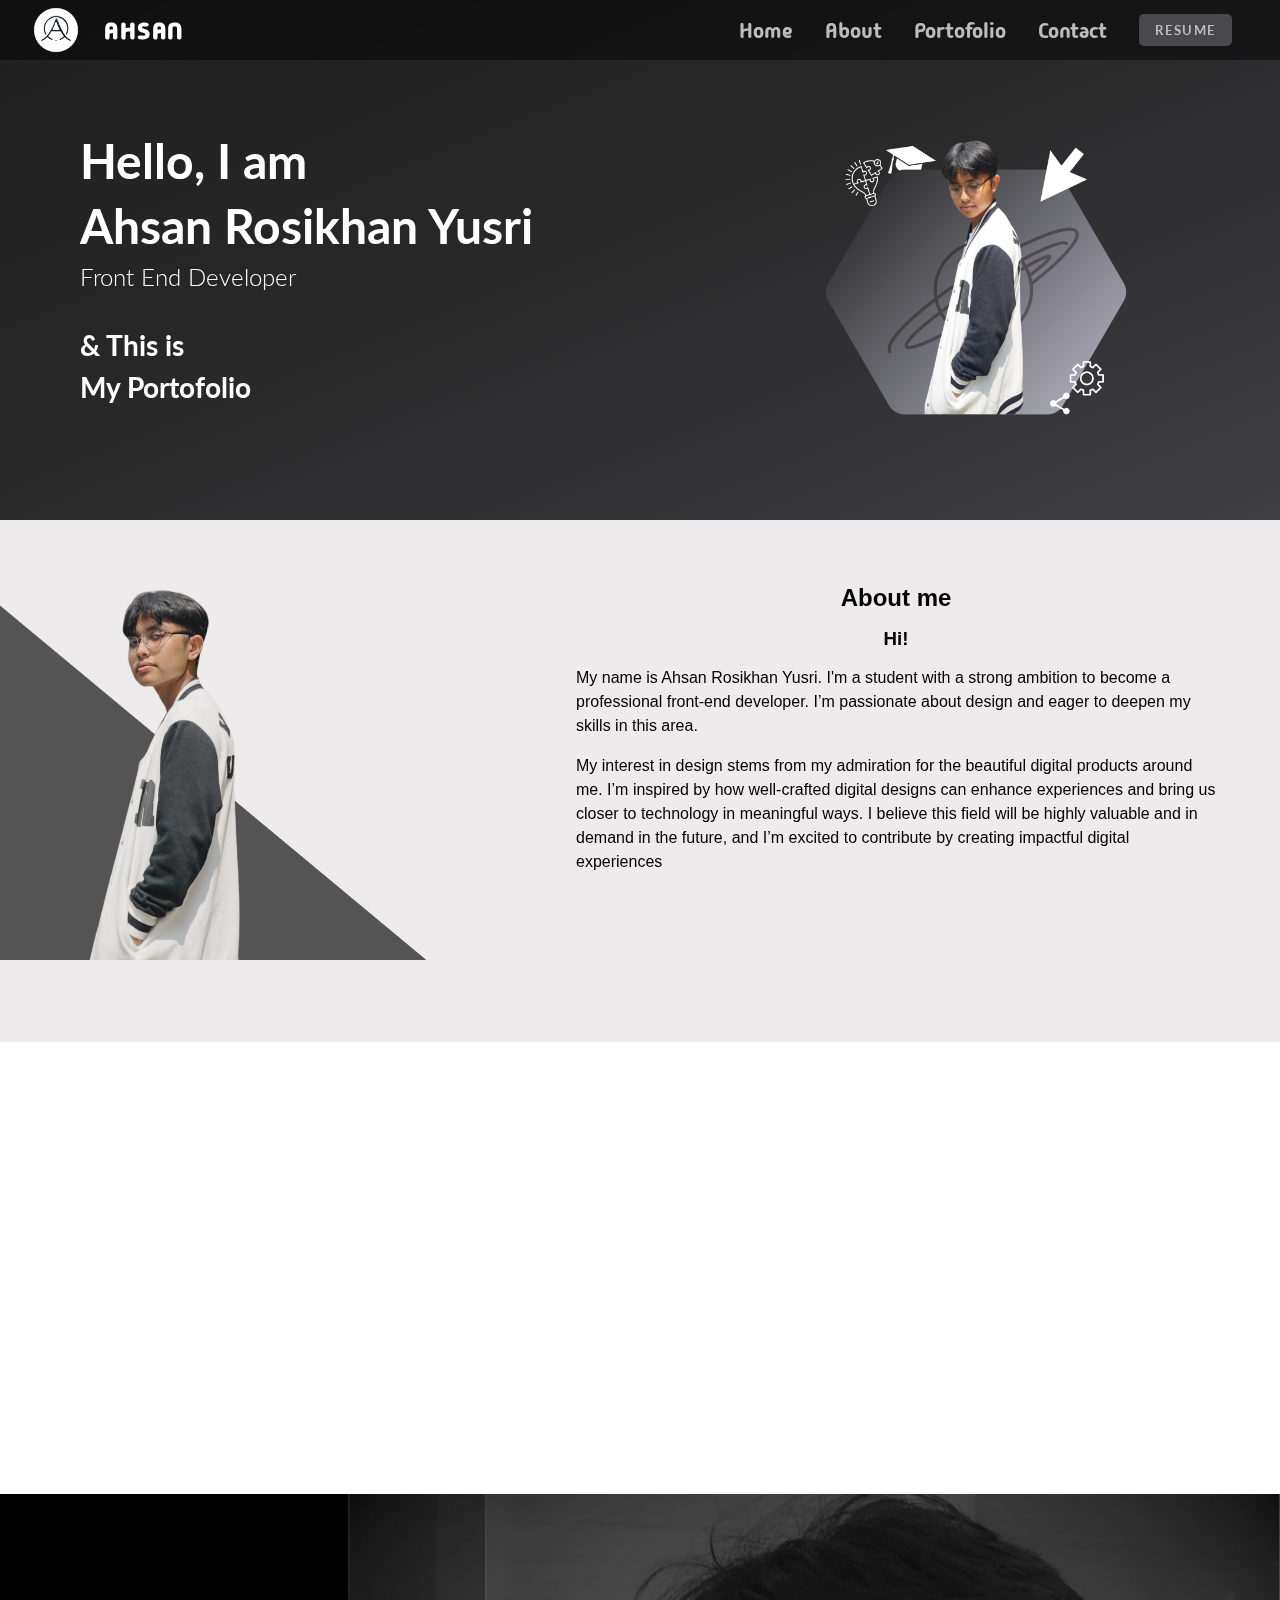
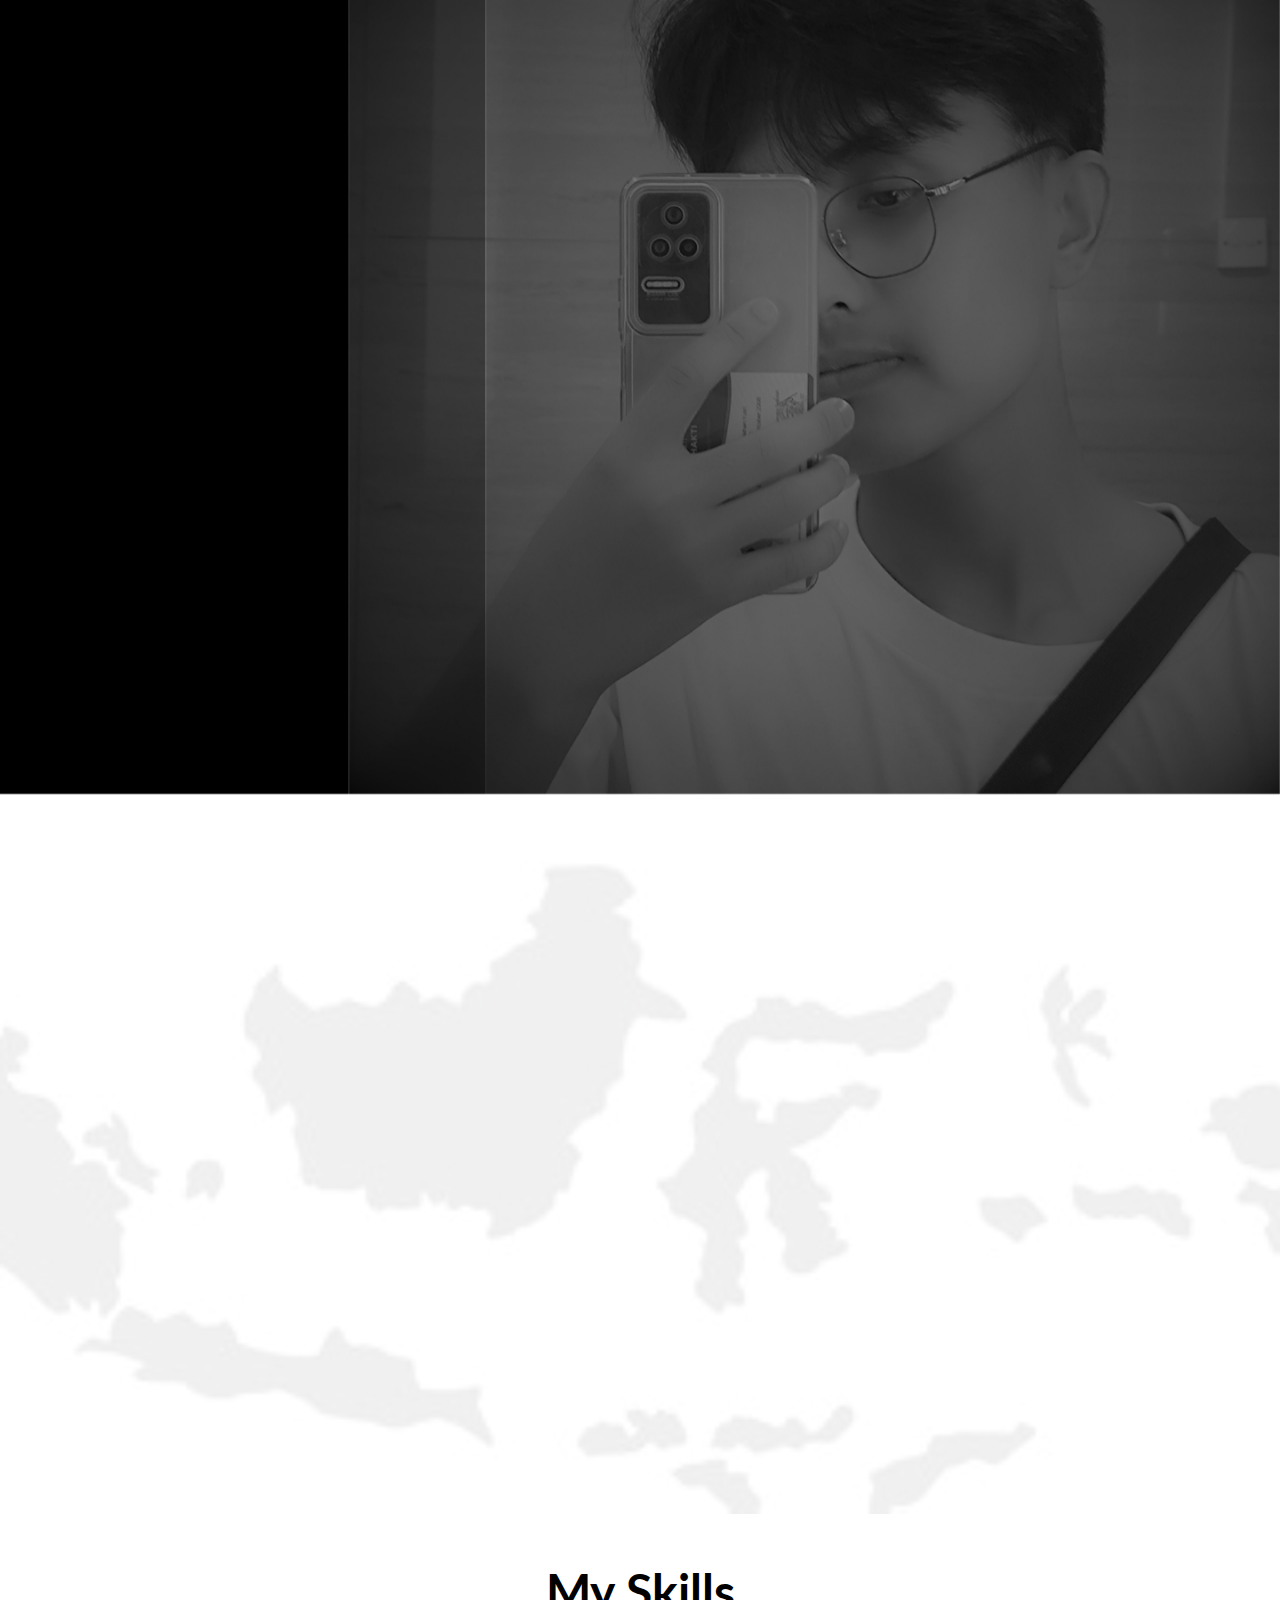
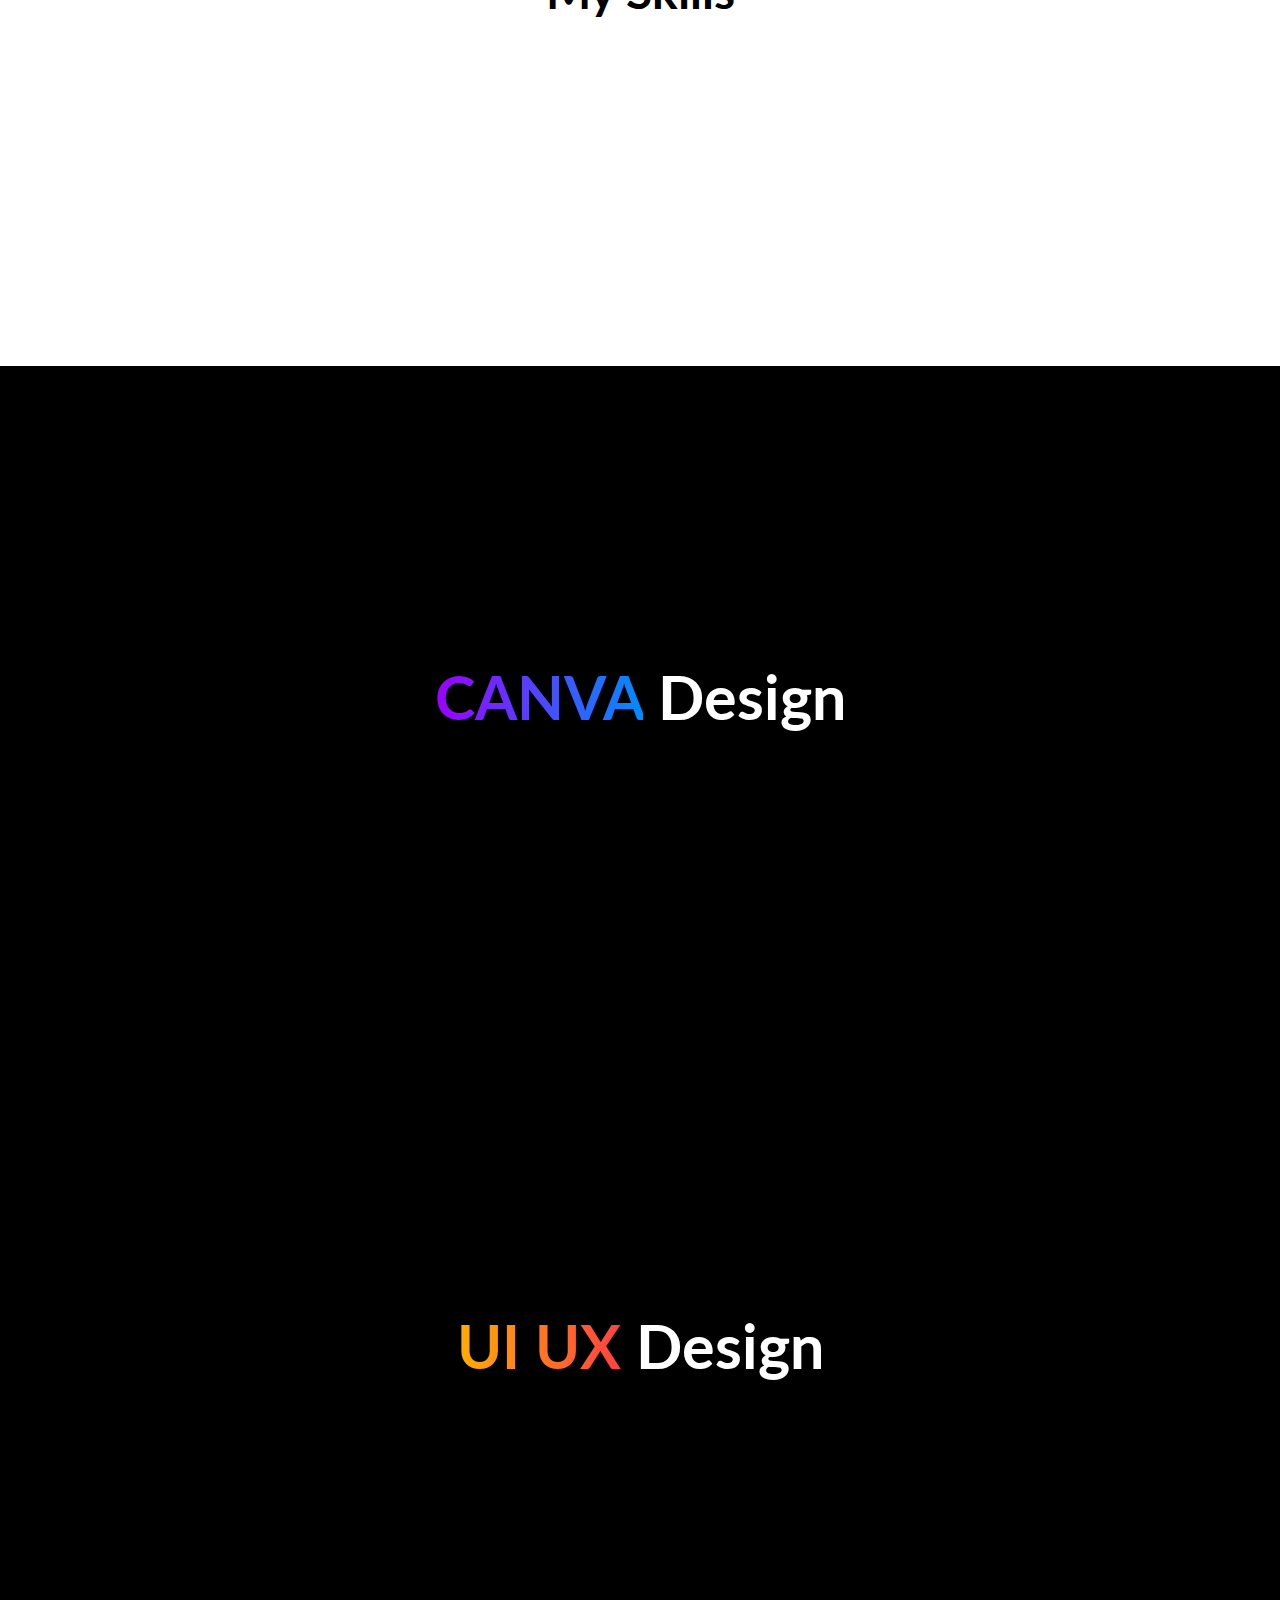
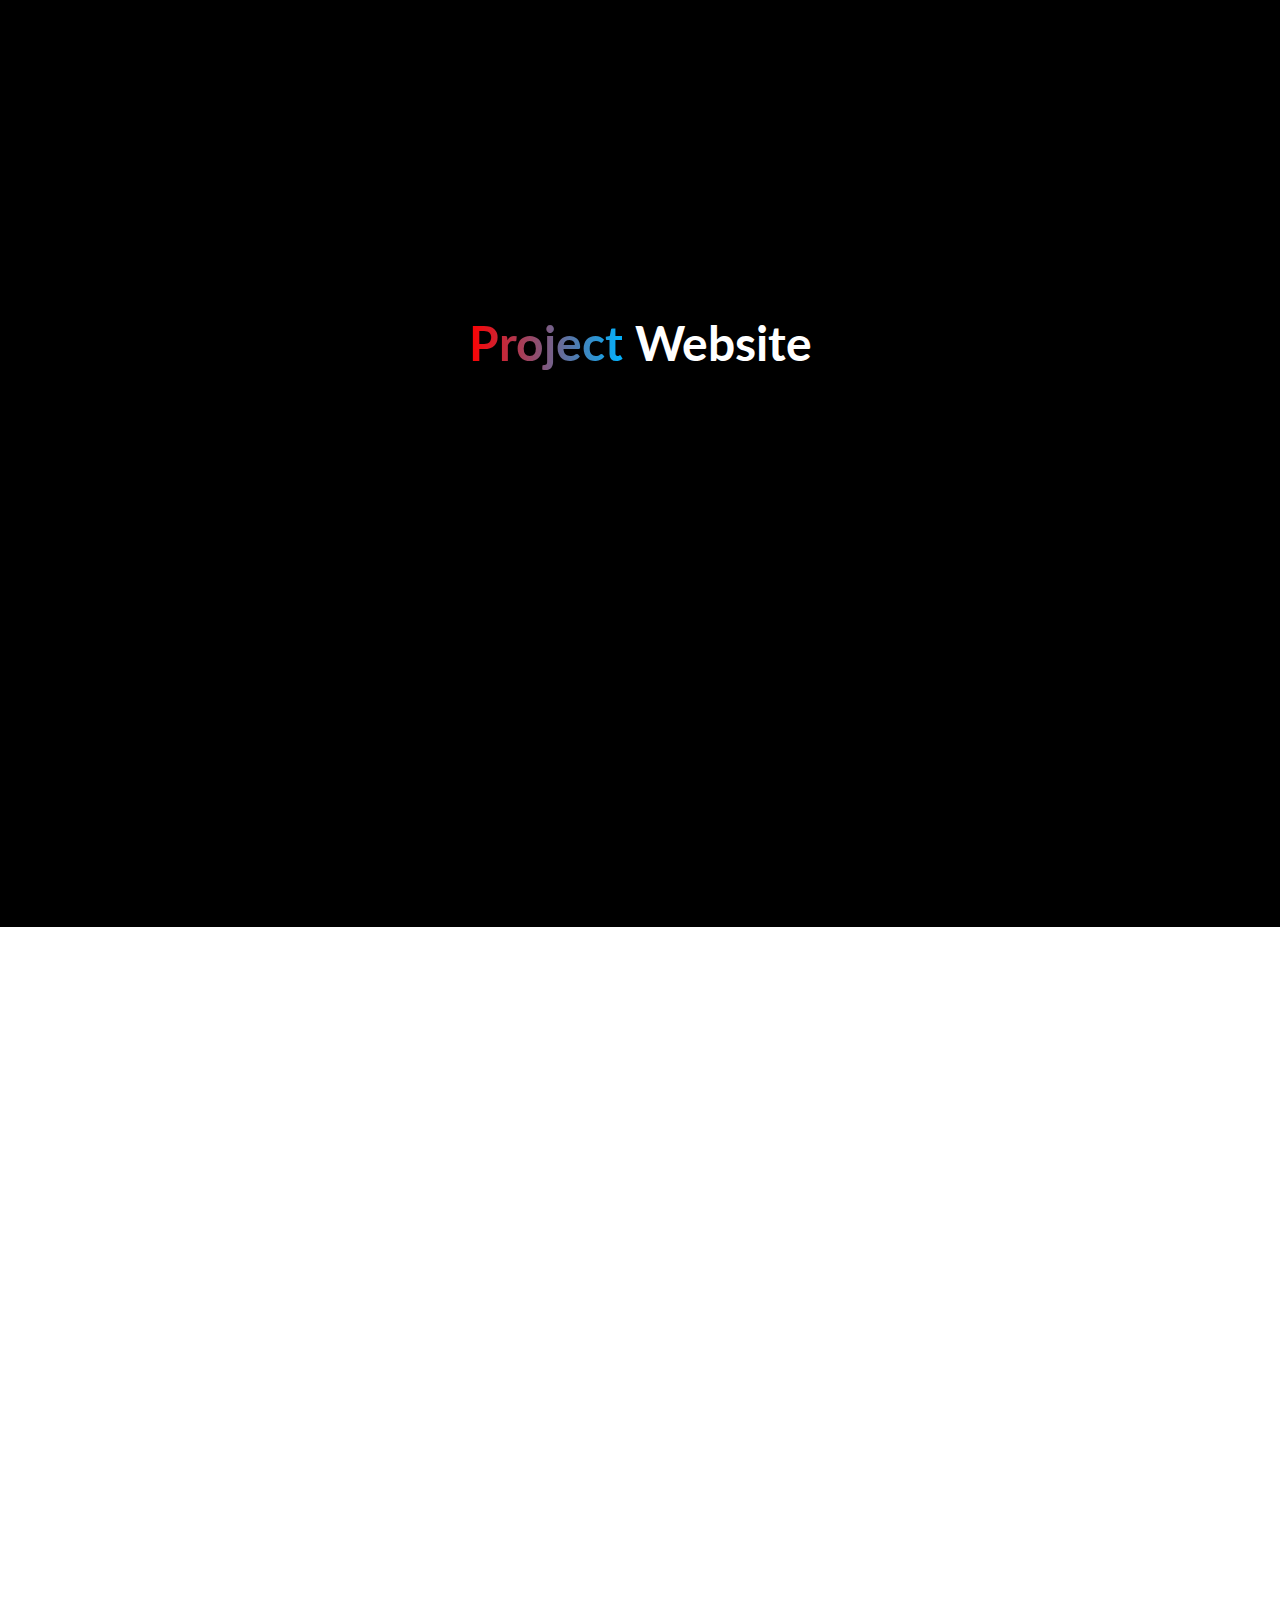
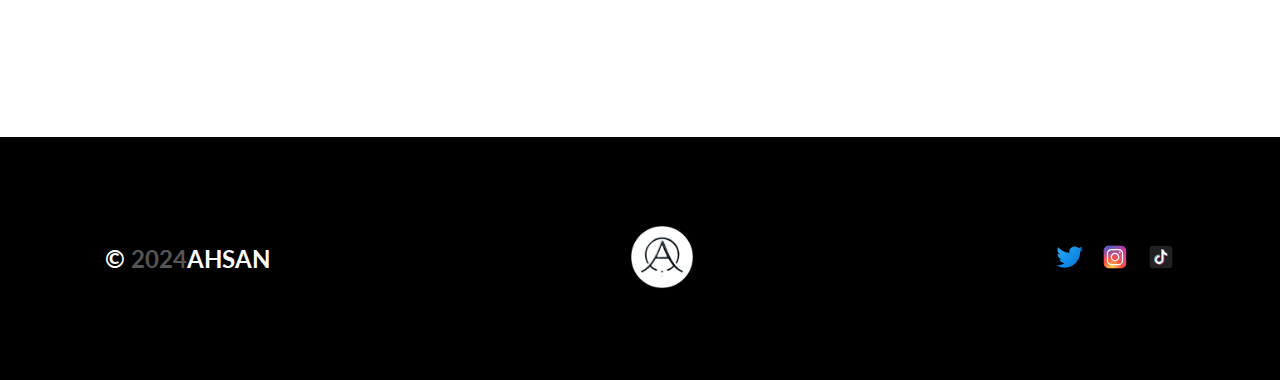
<file: index.html>
<!DOCTYPE html>
<html lang="en">
<head>
    <meta charset="UTF-8">
    <meta name="viewport" content="width=device-width, initial-scale=1.0">
    <link rel="stylesheet" href="style.css">
    <link rel="preconnect" href="https://fonts.googleapis.com">
    <link rel="preconnect" href="https://fonts.gstatic.com" crossorigin>
    <link href="https://fonts.googleapis.com/css2?family=Madimi+One&display=swap" rel="stylesheet">
    <link rel="preconnect" href="https://fonts.googleapis.com">
    <link rel="preconnect" href="https://fonts.gstatic.com" crossorigin>
    <link href="https://fonts.googleapis.com/css2?family=Lato:ital,wght@0,100;0,300;0,400;0,700;0,900;1,100;1,300;1,400;1,700;1,900&display=swap" rel="stylesheet">
    <link href="https://fonts.googleapis.com/css2?family=Space+Grotesk:wght@300..700&display=swap" rel="stylesheet">
    <link href="https://unpkg.com/aos@2.3.1/dist/aos.css" rel="stylesheet">
    <title>Portofolio Ahsan</title>
</head>
<body>
<header>
    <div class="header">
        <div class="main-container">
            <div class="navbar">
                <div class="logo">
                    <a href="/Logo.png"></a>
                    <img src="asset/Logo.png" alt="logo"> 
                    <h4 class="namalogo">Ahsan</h4>
                </div>
                <nav>
                    <ul>
                        <li><a href="#Hero">Home</a></li>
                        <li><a href="#about">About</a></li>
                        <li><a href="#Portofolio">Portofolio</a></li>
                        <li><a href="#Contact">Contact</a></li>
                        <li>
                            <a href="asset/cv.pdf" target="_blank">
                                <button class="btn">Resume</button>
                            </a>
                        </li>
                    </ul>
                </nav>
                <div class="burger">
                    <div class="line-1"></div>
                    <div class="line-2"></div>
                    <div class="line-3"></div>
                </div>
            </div>
        </div>
        <section id="Hero">
            <div data-aos="fade-right"
            data-aos-duration="1000"
            data-aos-offset="300"
            data-aos-easing="ease-in-sine">
            <div class="hero-left">
                <h1>Hello, I am</h1>
                <h1>Ahsan Rosikhan Yusri</h1>
                <h4 class="job-title">Front End Developer</h4>
                <br>
                <h3>& This is</h3>
                <h3>My Portofolio</h3>
            </div>
        </div>
        <div data-aos="fade-left"
        data-aos-duration="1000"
        data-aos-offset="300"
        data-aos-easing="ease-in-sine">
            <div class="hero-right">
                <div class="gambar1">
                    <img src="asset/asan.png" alt="foto 1">
                </div>
            </div>
        </div>
        </section>
    </div>
</header>
<main>
<section id="About">
    <div data-aos="fade-right"
    data-aos-duration="1000"
    data-aos-offset="300"
    data-aos-easing="ease-in-sine">
    <div class="gambar-kiri">
        <img src="asset/ahsanbaru.png" alt="gambar 2">
    </div>
    </div>
    <div data-aos="fade-up"
    data-aos-duration="1000"
    data-aos-offset="300"
    data-aos-easing="ease-in-sine">
        <div class="about-kanan">
            <h2>About me</h2>

            <h3>
            Hi!
            </h3>
        <div class="deskripsi">
    <p>
    My name is Ahsan Rosikhan Yusri. I'm a student with a strong ambition to become
     a professional front-end developer. I’m passionate about design and eager to deepen
      my skills in this area. 
    </p>
    <p>
    My interest in design stems from my admiration for the beautiful 
      digital products around me. I’m inspired by how well-crafted digital designs can enhance
       experiences and bring us closer to technology in meaningful ways. I believe this field will
        be highly valuable and in demand in the future, and I’m excited to contribute by creating 
        impactful digital experiences
    </p>
</div>
</div>
</div>
</section>
<section id="service">
    <div data-aos="fade-down"
    data-aos-duration="1000"
    data-aos-offset="300"
    data-aos-easing="ease-in-sine">
<div class="judul">
    <h2>
        Service
    </h2>
    <h1>
        What I'm Great At
    </h1>
</div>
    </div>
    <div data-aos="fade-up"
    data-aos-duration="1000"
    data-aos-offset="300"
    data-aos-easing="ease-in-sine">
<div class="icon">
<div class="card">
<div class="icon1">
    <img src="asset/icon1 (2).png"icon>
    <figcaption>Graphic Designer</figcaption>
    <br>
    <p>Visual Identity</p>
    <p>Poster Illustration</p>
    <p>Company Logo</p>
</div>
</div>
    <div class="icon2">
    <div class="card">
    <img src="asset/icon2 (2).png" alt="iicon1">
    <figcaption>UI/UX Design</figcaption>
    <br>
    <p>Mobile</p>
    <p>Dekstop</p>
    </div>
</div>
    <div class="icon3">
        <div class="card">
    <img src="asset/icon3 (2).png" alt="iicon1">
    <figcaption>Front End Developer</figcaption>
    <br>
    <p>Mobile App</p>
    <p>Website</p>
</div>
</div>
</div>
    </div>
</section> 
<section id="about">
    <div data-aos="fade-right"
    data-aos-duration="1000"
    data-aos-offset="300"
    data-aos-easing="ease-in-sine">
    <div class="artikel">
    <div class="title">
      <h2>Hello, I am</h2>
      <h1>Ahsan Rosikhan Yusri</h1>
      <h3>Front End Developer</h3>
    </div>
    <div class="about">
      <h3>About me</h3>
      <h4>Hi.</h4>
      <p>
        My name is Ahsan Rosikhan Yusri. I'm a student with a strong ambition to become
        a professional front-end developer. I’m passionate about design and eager to deepen
        my skills in this area.
      </p>
      <br>
      <p>
        My interest in design stems from my admiration for the beautiful 
        digital products around me. I’m inspired by how well-crafted digital designs can enhance
        experiences and bring us closer to technology in meaningful ways. I believe this field will
        be highly valuable and in demand in the future, and I’m excited to contribute by creating 
        impactful digital experiences.
      </p>
    </div>
</div>
    </div>
  </section>
  <section id="biography">
    <div data-aos="fade-down"
    data-aos-duration="1000"
    data-aos-offset="300"
    data-aos-easing="ease-in-sine">
    <div class="judul">
        <h1>Biography</h1>
    </div>
    </div>
    <div data-aos="fade-up"
    data-aos-duration="1000"
    data-aos-offset="300"
    data-aos-easing="ease-in-sine">
    <div class="service-ikon">
    <div class="ikonatas">
        <div class="baris1">
        <div class="ikon1">
            <div class="name">
                <svg xmlns="http://www.w3.org/2000/svg" fill="none" viewBox="0 0 24 24" stroke-width="1.5" stroke="currentColor" class="size-6">
                    <path stroke-linecap="round" stroke-linejoin="round"
                        d="M17.982 18.725A7.488 7.488 0 0 0 12 15.75a7.488 7.488 0 0 0-5.982 2.975m11.963 0a9 9 0 1 0-11.963 0m11.963 0A8.966 8.966 0 0 1 12 21a8.966 8.966 0 0 1-5.982-2.275M15 9.75a3 3 0 1 1-6 0 3 3 0 0 1 6 0Z" />
                </svg>
                <p><strong>Ahsan Rosikhan Yusri</strong></p>
            </div>
        </div>
        <div class="ikon2">
            <div class="born">
                <svg xmlns="http://www.w3.org/2000/svg" fill="none" viewBox="0 0 24 24" stroke-width="1.5" stroke="currentColor" class="size-6">
                    <path stroke-linecap="round" stroke-linejoin="round"
                        d="M6.75 2.994v2.25m10.5-2.25v2.25m-14.252 13.5V7.491a2.25 2.25 0 0 1 2.25-2.25h13.5a2.25 2.25 0 0 1 2.25 2.25v11.251m-18 0a2.25 2.25 0 0 0 2.25 2.25h13.5a2.25 2.25 0 0 0 2.25-2.25m-18 0v-7.5a2.25 2.25 0 0 1 2.25-2.25h13.5a2.25 2.25 0 0 1 2.25 2.25v7.5m-6.75-6h2.25m-9 2.25h4.5m.002-2.25h.005v.006H12v-.006Zm-.001 4.5h.006v.006h-.006v-.005Zm-2.25.001h.005v.006H9.75v-.006Zm-2.25 0h.005v.005h-.006v-.005Zm6.75-2.247h.005v.005h-.005v-.005Zm0 2.247h.006v.006h-.006v-.006Zm2.25-2.248h.006V15H16.5v-.005Z" />
                </svg>
                <p><strong>29 Oktober 2008</strong></p>
            </div>
        </div>
        <div class="ikon3">
            <div class="academy">
                <svg xmlns="http://www.w3.org/2000/svg" fill="none" viewBox="0 0 24 24" stroke-width="1.5" stroke="currentColor" class="size-6">
                    <path stroke-linecap="round" stroke-linejoin="round"
                        d="M4.26 10.147a60.438 60.438 0 0 0-.491 6.347A48.62 48.62 0 0 1 12 20.904a48.62 48.62 0 0 1 8.232-4.41 60.46 60.46 0 0 0-.491-6.347m-15.482 0a50.636 50.636 0 0 0-2.658-.813A59.906 59.906 0 0 1 12 3.493a59.903 59.903 0 0 1 10.399 5.84c-.896.248-1.783.52-2.658.814m-15.482 0A50.717 50.717 0 0 1 12 13.489a50.702 50.702 0 0 1 7.74-3.342M6.75 15a.75.75 0 1 0 0-1.5.75.75 0 0 0 0 1.5Zm0 0v-3.675A55.378 55.378 0 0 1 12 8.443m-7.007 11.55A5.981 5.981 0 0 0 6.75 15.75v-1.5" />
                </svg>
                <p><strong>Software Engineering</strong></p>
                <p>SMK Taruna Bhakti Depok</p>
                <br>
                <br>
                <p><strong>Tsanawiyah Islamic School</strong></p>
                <p>MTs Al-Kautsar Depok</p>
            </div>
        </div>
    </div>
    </div>

    <div class="baris2">
        <div class="ikon4">
            <div class="alamat">
                <svg xmlns="http://www.w3.org/2000/svg" fill="none" viewBox="0 0 24 24" stroke-width="1.5" stroke="currentColor" class="size-6">
                    <path stroke-linecap="round" stroke-linejoin="round" d="M15 10.5a3 3 0 1 1-6 0 3 3 0 0 1 6 0Z" />
                    <path stroke-linecap="round" stroke-linejoin="round" d="M19.5 10.5c0 7.142-7.5 11.25-7.5 11.25S4.5 17.642 4.5 10.5a7.5 7.5 0 1 1 15 0Z" />
                </svg>
                <p><strong>Jl Sonokembang V</strong></p>
                <p><strong>No 170 Kec Sukmajaya</strong></p>
                <p><strong>Kel Baktijaya Kota Depok</strong></p>
            </div>
        </div>
        <div class="ikon5">
            <div class="email">
                <svg xmlns="http://www.w3.org/2000/svg" fill="#4f4f50" xml:space="preserve" viewBox="0 0 16 16" id="gmail">
                    <path d="M14.5 2h-13A1.5 1.5 0 0 0 0 3.5v9A1.5 1.5 0 0 0 1.5 14h13a1.5 1.5 0 0 0 1.5-1.5v-9A1.5 1.5 0 0 0 14.5 2zm-1.766 1L8 6.738 3.266 3h9.468zM2 13V4.646l6 4.615 6-4.616V13H2z"></path>
                </svg>
                <p><strong>ahsanbelajar2020@gmail.com</strong></p>
                <p><strong>ahsanrosikhanyusri@gmail.com</strong></p>
                <p>08986794615</p>
            </div>
        </div>
    </div>
</div>
    </div>
</section>
<section id="skill">
    <div class="judul">
        <h1>My Skills</h1>
    </div>
    <div data-aos="fade-up"
    data-aos-duration="1000"
    data-aos-offset="300"
    data-aos-easing="ease-in-sine">
    <div class="software">
        <!-- Box Figma -->
        <div class="box-container">
            <div class="box">
                <div class="figma">
                    <img src="asset/FIGMA.png" alt="figma">
                </div>
                <p>Figma</p>
            </div>
            <div class="progres">
                <div class="progres1"></div>
            </div>
        </div>

        <!-- Box Canva -->
        <div class="box-container">
            <div class="box">
                <div class="canva">
                    <img src="asset/CANVA.png" alt="canva">
                </div>
                <p>Canva</p>
            </div>
            <div class="progres">
                <div class="progres2"></div>
            </div>
        </div>

        <!-- Box Adobe Illustrator -->
        <div class="box-container">
            <div class="box">
                <div class="adobe">
                    <img src="asset/ADOBE.png" alt="adobe illustrator">
                </div>
                <p>Adobe Illustrator</p>
            </div>
            <div class="progres">
                <div class="progres3"></div>
            </div>
        </div>

        <!-- Box HTML -->
        <div class="box-container">
            <div class="box">
                <div class="html">
                    <img src="asset/HTML.png" alt="html">
                </div>
                <p>HTML</p>
            </div>
            <div class="progres">
                <div class="progres4"></div>
            </div>
        </div>

        <!-- Box CSS -->
        <div class="box-container">
            <div class="box">
                <div class="css">
                    <img src="asset/CSS.png" alt="css">
                </div>
                <p>CSS</p>
            </div>
            <div class="progres">
                <div class="progres5"></div>
            </div>
        </div>

        <!-- Box Javascript -->
        <div class="box-container">
            <div class="box">
                <div class="javascript">
                    <img src="asset/JS.png" alt="javascript">
                </div>
                <p>Javascript</p>
            </div>
            <div class="progres">
                <div class="progres6"></div>
            </div>
        </div>
    </div>
    </div>
</section>
<section id="Portofolio">
    <svg viewBox="0 0 1320 300">
        <text x="50%" y="50%" text-anchor="middle">
            PORTOFOLIO
        </text>
    </svg>
<div class="title-portofolio">
    <h1><span class="teks-gradient">CANVA</span> Design</h1>
</div>
<div data-aos="fade-up"
    data-aos-duration="1000"
    data-aos-offset="300"
    data-aos-easing="ease-in-sine">
<div class="canva-container">
<div class="porto-ui">
    <div class="canva1">
        <img src="asset/Canva1.jpg" alt="">
     <h3>School Campaign</h3>
    </div>
     <p>Poster design with canva tools for campaign student council in my madrasah</p>
</div>
<div class="porto-ui">
    <div class="canva2">
        <img src="asset/Canva2.jpg" alt="">
     <h3>School Campaign</h3>
    </div>
     <p>My poster design with canva for campaign student council for my team</p>
</div>
<div class="porto-ui">
    <div class="canva3">
        <img src="asset/Canva3.jpg" alt="">
     <h3>Event Poster</h3>
    </div>
     <p>Poster design with canva tools for big event for my classmate in my madrasah </p>
</div>
</div>
</div>
<div class="title-figma">
    <h1><span class="figma-gradient">UI UX</span> Design</h1>
</div>
<div data-aos="fade-up"
    data-aos-duration="1000"
    data-aos-offset="300"
    data-aos-easing="ease-in-sine">
<div class="figma-container">
    <div class="porto-figma">
        <div class="figma1">
            <img src="asset/mockup dekstop.png" alt="">
            <h2>Partner Portofolio</h2>
            <p>Prototype Design Partner portofolio website with Figma</p>
            <a href="https://www.figma.com/proto/mLKHf4HZ2ci3EsOqRanyFr/Portofolio-(Copy)?node-id=0-1&t=rrQQFIpd3DwXiVLI-1" target="_blank">
                <button class="tombol">See more</button>
            </a>
        </div>
    </div>
    <div class="porto-figma">
        <div class="figma2">
            <img src="asset/Mockup Hape.png" alt="">
            <h2>bakery Company UI Design</h2>
            <p>Protoype design UI/UX for bakery homemade company with Figma </p>
            <a href="https://www.figma.com/proto/BRpf2HSbhCnTN6LUqLzaKs/Untitled?node-id=1-3&t=QgLIAf2vM9ikGYxl-1" target="_blank">
                <button class="tombol">See more</button>
            </a>
        </div>
    </div>
    <div class="porto-figma">
        <div class="figma3">
            <img src="asset/personal.png" alt="">
            <h2>Personal Portofolio</h2>
            <p>UI/UX design for personal portofolio design at least this website you see now</p>
            <a href="https://www.figma.com/proto/VhuTGZlqxDpXs97ZRXFwaP/Portofolio?node-id=42-42&t=TbJr8eTVkESIjdW8-1" target="_blank">
                <button class="tombol">See more</button>
            </a>
        </div>
    </div>
</div>
</div>
<div class="title-porto">
    <h1><span class="porto-gradient">Project</span> Website</h1>
</div>
<div data-aos="fade-up"
    data-aos-duration="1000"
    data-aos-offset="300"
    data-aos-easing="ease-in-sine">
<div class="projek-container">
    <div class="projek-web">
        <div class="projek1">
            <img src="asset/lego.png" alt="">
            <h1>DICODING Project</h1>
            <p>Learning basic of HTML and CSS programing from DICODING</p>
        </div>
    </div>
    <div class="projek-web">
        <div class="projek2">
            <img src="asset/porto.png" alt="">
            <h1>Portofolio Project</h1>
            <p>This website you seeing now is my project for school asesment</p>
        </div>
    </div>
</div>
</div>
<section id="Contact">
    <div class="contact-container">
        <div data-aos="fade-right"
        data-aos-duration="1000"
        data-aos-offset="300"
        data-aos-easing="ease-in-sine">
        <div class="contact-left">
            <h2>Contact Us</h2>
            <form class="contact-form" id="contact-form" action="https://formspree.io/f/mrbgopjr"
            method="POST">
                <div class="form-group">
                    <input type="text" id="Nama" placeholder="Name" name="name" required>
                </div>
                <div class="form-group">
                    <input type="email" id="email" placeholder="Email" name="email" required>
                </div>
                <div class="form-group">
                    <textarea name="message" id="message" placeholder="Message" rows="8" required></textarea>
                </div>
                <div class="form-group">
                    <button type="submit" id="submit" class="btn-submit" >Send Message</button>
                </div>
            </form>
            <div id="notification" class="notification">
                <p>Message Sended</p>
            </div>
            <script src="form.js"></script>
        </div>
        </div>
        <div data-aos="fade-left"
    data-aos-duration="1000"
    data-aos-offset="300"
    data-aos-easing="ease-in-sine">
        <div class="contact-right">
            <div class="contact-icon">
                <div class="item-icon">
                    <svg xmlns="http://www.w3.org/2000/svg" width="20" height="20" viewBox="0 0 24 24">
                        <path d="M11 3v-3h4v2h-3v1h6v3h2v2h3v14h1v2h-24v-2h1v-14h3v-2h2v-3h5zm3 20v-5l-2-1-2 1v5h4zm2-18h-8v3h-2v2h-3v12h5v-5l4-2.336 4 2.336v5h5v-12h-3v-2h-2v-3zm2 13h2v2h-2v-2zm-14 0h2v2h-2v-2zm14-3h2v2h-2v-2zm-14 0h2v2h-2v-2zm14-3h2v2h-2v-2zm-14 0h2v2h-2v-2zm8-5c1.656 0 3 1.344 3 3s-1.344 3-3 3-3-1.344-3-3 1.344-3 3-3zm0 1h-1v3h3v-1h-2v-2z" />
                    </svg>
                </div>
                <div class="icon-detail">
                    <h4>School</h4>
                    <p>SMK Taruna Bhakti Depok</p>
                </div>
            </div>
            <div class="contact-icon">
                <div class="item-icon">
                    <svg xmlns="http://www.w3.org/2000/svg" width="20" height="20" viewBox="0 0 24 24">
                        <path d="M12 0c-6.627 0-12 5.373-12 12s5.373 12 12 12 12-5.373 12-12-5.373-12-12-12zm7.753 18.305c-.261-.586-.789-.991-1.871-1.241-2.293-.529-4.428-.993-3.393-2.945 3.145-5.942.833-9.119-2.489-9.119-3.388 0-5.644 3.299-2.489 9.119 1.066 1.964-1.148 2.427-3.393 2.945-1.084.25-1.608.658-1.867 1.246-1.405-1.723-2.251-3.919-2.251-6.31 0-5.514 4.486-10 10-10s10 4.486 10 10c0 2.389-.845 4.583-2.247 6.305z" />
                    </svg>
                </div>
                <div class="icon-detail">
                    <h4>Name</h4>
                    <p>Ahsan Rosikhan Yusri</p>
                </div>
            </div>
            <div class="contact-icon">
                <div class="item-icon">
                    <svg  margin left="8px" width="24" height="24" xmlns="http://www.w3.org/2000/svg" fill-rule="evenodd" clip-rule="evenodd"><path d="M16.112 20.985h-8.217c-1.912-.062 8.217 0 8.217 0m-7.029-18.69c.29-1.242 1.408-2.275 2.904-2.295 1.454 0 2.631 1.002 2.934 2.308 2.108.516 4.063 1.824 4.722 4.939.28 1.321.539 2.995.754 4.756.8.043 1.873.262 2.107 1.585.317 1.793.496 4.021.496 5.325 0 1.646-1.128 2.053-2.001 2.122-.048 1.708-.737 2.902-2.999 2.948-1.632.033-3.812.008-5.996 0-2.185.008-4.364.033-5.996 0-2.263-.046-2.951-1.24-3-2.948-.873-.067-2.008-.471-2.008-2.121 0-1.307.18-3.54.496-5.326.234-1.327 1.314-1.544 2.114-1.585.213-1.768.466-3.439.733-4.735.649-3.154 2.59-4.465 4.74-4.973m9.917 15.693c-.012 2.008-.987 2.939-2.888 2.997-2.739.026-5.478.028-8.217 0-1.912-.062-2.882-1.188-2.895-2.997v-3.997h14v3.997zm-8-2.998v2.998c0 .553.449.999 1 .999.552 0 1-.447 1-.999v-2.998h5v2.995c0 1.438-.547 1.963-1.908 2-2.725.026-5.451.028-8.176 0-1.21-.035-1.862-.57-1.916-1.889-.024-1.035 0-2.071 0-3.106h5zm.459-9.71c-1.876.104-2.858.83-3.466 2.298-.489 1.182-.648 2.649-.729 3.915-.061.623-.953.625-.999-.019.014-.657.163-2.022.401-3.012.435-1.81 1.27-3.278 3.055-3.879 1.25-.422 3.247-.414 4.462-.037 1.92.592 2.786 2.167 3.21 4.132.2.93.323 2.155.336 2.826-.049.612-.886.648-.994.055-.101-1-.091-1.99-.485-3.325-.607-2.063-1.718-2.86-3.775-2.959l.692 2.385c.166.746-.405 1.454-1.167 1.454-.749 0-1.321-.685-1.172-1.429l.631-2.405zm.541 2.043c.33 0 .597.267.597.597 0 .329-.267.597-.597.597-.33 0-.597-.268-.597-.597 0-.33.267-.597.597-.597m1.791-5.221c-.33-.654-.994-1.102-1.797-1.102-.822.011-1.462.465-1.781 1.096 1.067-.128 2.46-.135 3.578.006"/>
                    </svg>
                </div>
                <div class="icon-detail">
                    <h4>Class</h4>
                    <p>X PPLG 5</p>
                </div>
            </div>
            <div class="sosial-container">
                <div class="button-cv">
                    <a download href="asset/cv.pdf" >
                        <button class="cv">Download CV</button>
                    </a>
                </div>
              <div class="instagram">
                <a href="https://www.instagram.com/ahry_0192/profilecard/?igsh=M2JqN3o4eGxpcWZj">
                <svg xmlns="http://www.w3.org/2000/svg" width="48" height="48" viewBox="0 0 24 24"><path d="M15.233 5.488c-.843-.038-1.097-.046-3.233-.046s-2.389.008-3.232.046c-2.17.099-3.181 1.127-3.279 3.279-.039.844-.048 1.097-.048 3.233s.009 2.389.047 3.233c.099 2.148 1.106 3.18 3.279 3.279.843.038 1.097.047 3.233.047 2.137 0 2.39-.008 3.233-.046 2.17-.099 3.18-1.129 3.279-3.279.038-.844.046-1.097.046-3.233s-.008-2.389-.046-3.232c-.099-2.153-1.111-3.182-3.279-3.281zm-3.233 10.62c-2.269 0-4.108-1.839-4.108-4.108 0-2.269 1.84-4.108 4.108-4.108s4.108 1.839 4.108 4.108c0 2.269-1.839 4.108-4.108 4.108zm4.271-7.418c-.53 0-.96-.43-.96-.96s.43-.96.96-.96.96.43.96.96-.43.96-.96.96zm-1.604 3.31c0 1.473-1.194 2.667-2.667 2.667s-2.667-1.194-2.667-2.667c0-1.473 1.194-2.667 2.667-2.667s2.667 1.194 2.667 2.667zm4.333-12h-14c-2.761 0-5 2.239-5 5v14c0 2.761 2.239 5 5 5h14c2.762 0 5-2.239 5-5v-14c0-2.761-2.238-5-5-5zm.952 15.298c-.132 2.909-1.751 4.521-4.653 4.654-.854.039-1.126.048-3.299.048s-2.444-.009-3.298-.048c-2.908-.133-4.52-1.748-4.654-4.654-.039-.853-.048-1.125-.048-3.298 0-2.172.009-2.445.048-3.298.134-2.908 1.748-4.521 4.654-4.653.854-.04 1.125-.049 3.298-.049s2.445.009 3.299.048c2.908.133 4.523 1.751 4.653 4.653.039.854.048 1.127.048 3.299 0 2.173-.009 2.445-.048 3.298z"/></svg>
            </a>
            </div>
            </div>
        </div>
        </div>
    </div>
</section>
</main>
<footer>
    <section id="footer">
    <div class="footer-container">
        <div class="copyright">
            &copy; <span>2024</span>AHSAN
        </div>
        <div class="footer-logo">
            <img src="asset/Logo.png" alt="">
        </div>
        <div class="sosmed">
            <div class="twitter">
                <svg xmlns="http://www.w3.org/2000/svg" x="0px" y="0px" width="30" height="30" viewBox="0 0 48 48">
                    <linearGradient id="_osn9zIN2f6RhTsY8WhY4a_5MQ0gPAYYx7a_gr1" x1="10.341" x2="40.798" y1="8.312" y2="38.769" gradientUnits="userSpaceOnUse"><stop offset="0" stop-color="#2aa4f4"></stop><stop offset="1" stop-color="#007ad9"></stop></linearGradient><path fill="url(#_osn9zIN2f6RhTsY8WhY4a_5MQ0gPAYYx7a_gr1)" d="M46.105,11.02c-1.551,0.687-3.219,1.145-4.979,1.362c1.789-1.062,3.166-2.756,3.812-4.758	c-1.674,0.981-3.529,1.702-5.502,2.082C37.86,8.036,35.612,7,33.122,7c-4.783,0-8.661,3.843-8.661,8.582	c0,0.671,0.079,1.324,0.226,1.958c-7.196-0.361-13.579-3.782-17.849-8.974c-0.75,1.269-1.172,2.754-1.172,4.322	c0,2.979,1.525,5.602,3.851,7.147c-1.42-0.043-2.756-0.438-3.926-1.072c0,0.026,0,0.064,0,0.101c0,4.163,2.986,7.63,6.944,8.419	c-0.723,0.198-1.488,0.308-2.276,0.308c-0.559,0-1.104-0.063-1.632-0.158c1.102,3.402,4.299,5.889,8.087,5.963	c-2.964,2.298-6.697,3.674-10.756,3.674c-0.701,0-1.387-0.04-2.065-0.122C7.73,39.577,12.283,41,17.171,41	c15.927,0,24.641-13.079,24.641-24.426c0-0.372-0.012-0.742-0.029-1.108C43.483,14.265,44.948,12.751,46.105,11.02"></path>
                    </svg>
            </div>
            <div class="instagram">
                <svg xmlns="http://www.w3.org/2000/svg" x="0px" y="0px" width="30" height="30" viewBox="0 0 48 48">
                    <radialGradient id="yOrnnhliCrdS2gy~4tD8ma_Xy10Jcu1L2Su_gr1" cx="19.38" cy="42.035" r="44.899" gradientUnits="userSpaceOnUse"><stop offset="0" stop-color="#fd5"></stop><stop offset=".328" stop-color="#ff543f"></stop><stop offset=".348" stop-color="#fc5245"></stop><stop offset=".504" stop-color="#e64771"></stop><stop offset=".643" stop-color="#d53e91"></stop><stop offset=".761" stop-color="#cc39a4"></stop><stop offset=".841" stop-color="#c837ab"></stop></radialGradient><path fill="url(#yOrnnhliCrdS2gy~4tD8ma_Xy10Jcu1L2Su_gr1)" d="M34.017,41.99l-20,0.019c-4.4,0.004-8.003-3.592-8.008-7.992l-0.019-20	c-0.004-4.4,3.592-8.003,7.992-8.008l20-0.019c4.4-0.004,8.003,3.592,8.008,7.992l0.019,20	C42.014,38.383,38.417,41.986,34.017,41.99z"></path><radialGradient id="yOrnnhliCrdS2gy~4tD8mb_Xy10Jcu1L2Su_gr2" cx="11.786" cy="5.54" r="29.813" gradientTransform="matrix(1 0 0 .6663 0 1.849)" gradientUnits="userSpaceOnUse"><stop offset="0" stop-color="#4168c9"></stop><stop offset=".999" stop-color="#4168c9" stop-opacity="0"></stop></radialGradient><path fill="url(#yOrnnhliCrdS2gy~4tD8mb_Xy10Jcu1L2Su_gr2)" d="M34.017,41.99l-20,0.019c-4.4,0.004-8.003-3.592-8.008-7.992l-0.019-20	c-0.004-4.4,3.592-8.003,7.992-8.008l20-0.019c4.4-0.004,8.003,3.592,8.008,7.992l0.019,20	C42.014,38.383,38.417,41.986,34.017,41.99z"></path><path fill="#fff" d="M24,31c-3.859,0-7-3.14-7-7s3.141-7,7-7s7,3.14,7,7S27.859,31,24,31z M24,19c-2.757,0-5,2.243-5,5	s2.243,5,5,5s5-2.243,5-5S26.757,19,24,19z"></path><circle cx="31.5" cy="16.5" r="1.5" fill="#fff"></circle><path fill="#fff" d="M30,37H18c-3.859,0-7-3.14-7-7V18c0-3.86,3.141-7,7-7h12c3.859,0,7,3.14,7,7v12	C37,33.86,33.859,37,30,37z M18,13c-2.757,0-5,2.243-5,5v12c0,2.757,2.243,5,5,5h12c2.757,0,5-2.243,5-5V18c0-2.757-2.243-5-5-5H18z"></path>
                    </svg>
            </div>
            <div class="tiktok">
                <svg xmlns="http://www.w3.org/2000/svg" x="0px" y="0px" width="30" height="30" viewBox="0 0 48 48">
                    <path fill="#212121" fill-rule="evenodd" d="M10.904,6h26.191C39.804,6,42,8.196,42,10.904v26.191 C42,39.804,39.804,42,37.096,42H10.904C8.196,42,6,39.804,6,37.096V10.904C6,8.196,8.196,6,10.904,6z" clip-rule="evenodd"></path><path fill="#ec407a" fill-rule="evenodd" d="M29.208,20.607c1.576,1.126,3.507,1.788,5.592,1.788v-4.011 c-0.395,0-0.788-0.041-1.174-0.123v3.157c-2.085,0-4.015-0.663-5.592-1.788v8.184c0,4.094-3.321,7.413-7.417,7.413 c-1.528,0-2.949-0.462-4.129-1.254c1.347,1.376,3.225,2.23,5.303,2.23c4.096,0,7.417-3.319,7.417-7.413L29.208,20.607L29.208,20.607 z M30.657,16.561c-0.805-0.879-1.334-2.016-1.449-3.273v-0.516h-1.113C28.375,14.369,29.331,15.734,30.657,16.561L30.657,16.561z M19.079,30.832c-0.45-0.59-0.693-1.311-0.692-2.053c0-1.873,1.519-3.391,3.393-3.391c0.349,0,0.696,0.053,1.029,0.159v-4.1 c-0.389-0.053-0.781-0.076-1.174-0.068v3.191c-0.333-0.106-0.68-0.159-1.03-0.159c-1.874,0-3.393,1.518-3.393,3.391 C17.213,29.127,17.972,30.274,19.079,30.832z" clip-rule="evenodd"></path><path fill="#fff" fill-rule="evenodd" d="M28.034,19.63c1.576,1.126,3.507,1.788,5.592,1.788v-3.157 c-1.164-0.248-2.194-0.856-2.969-1.701c-1.326-0.827-2.281-2.191-2.561-3.788h-2.923v16.018c-0.007,1.867-1.523,3.379-3.393,3.379 c-1.102,0-2.081-0.525-2.701-1.338c-1.107-0.558-1.866-1.705-1.866-3.029c0-1.873,1.519-3.391,3.393-3.391 c0.359,0,0.705,0.056,1.03,0.159V21.38c-4.024,0.083-7.26,3.369-7.26,7.411c0,2.018,0.806,3.847,2.114,5.183 c1.18,0.792,2.601,1.254,4.129,1.254c4.096,0,7.417-3.319,7.417-7.413L28.034,19.63L28.034,19.63z" clip-rule="evenodd"></path><path fill="#81d4fa" fill-rule="evenodd" d="M33.626,18.262v-0.854c-1.05,0.002-2.078-0.292-2.969-0.848 C31.445,17.423,32.483,18.018,33.626,18.262z M28.095,12.772c-0.027-0.153-0.047-0.306-0.061-0.461v-0.516h-4.036v16.019 c-0.006,1.867-1.523,3.379-3.393,3.379c-0.549,0-1.067-0.13-1.526-0.362c0.62,0.813,1.599,1.338,2.701,1.338 c1.87,0,3.386-1.512,3.393-3.379V12.772H28.095z M21.635,21.38v-0.909c-0.337-0.046-0.677-0.069-1.018-0.069 c-4.097,0-7.417,3.319-7.417,7.413c0,2.567,1.305,4.829,3.288,6.159c-1.308-1.336-2.114-3.165-2.114-5.183 C14.374,24.749,17.611,21.463,21.635,21.38z" clip-rule="evenodd"></path>
                    </svg>
            </div>
        </div>
    </div>
    </section>
</footer>
<script src="https://unpkg.com/aos@2.3.1/dist/aos.js"></script>
<script>
    AOS.init();
  </script>

<script src="burger.js"></script>
</body> 
</html>
</file>
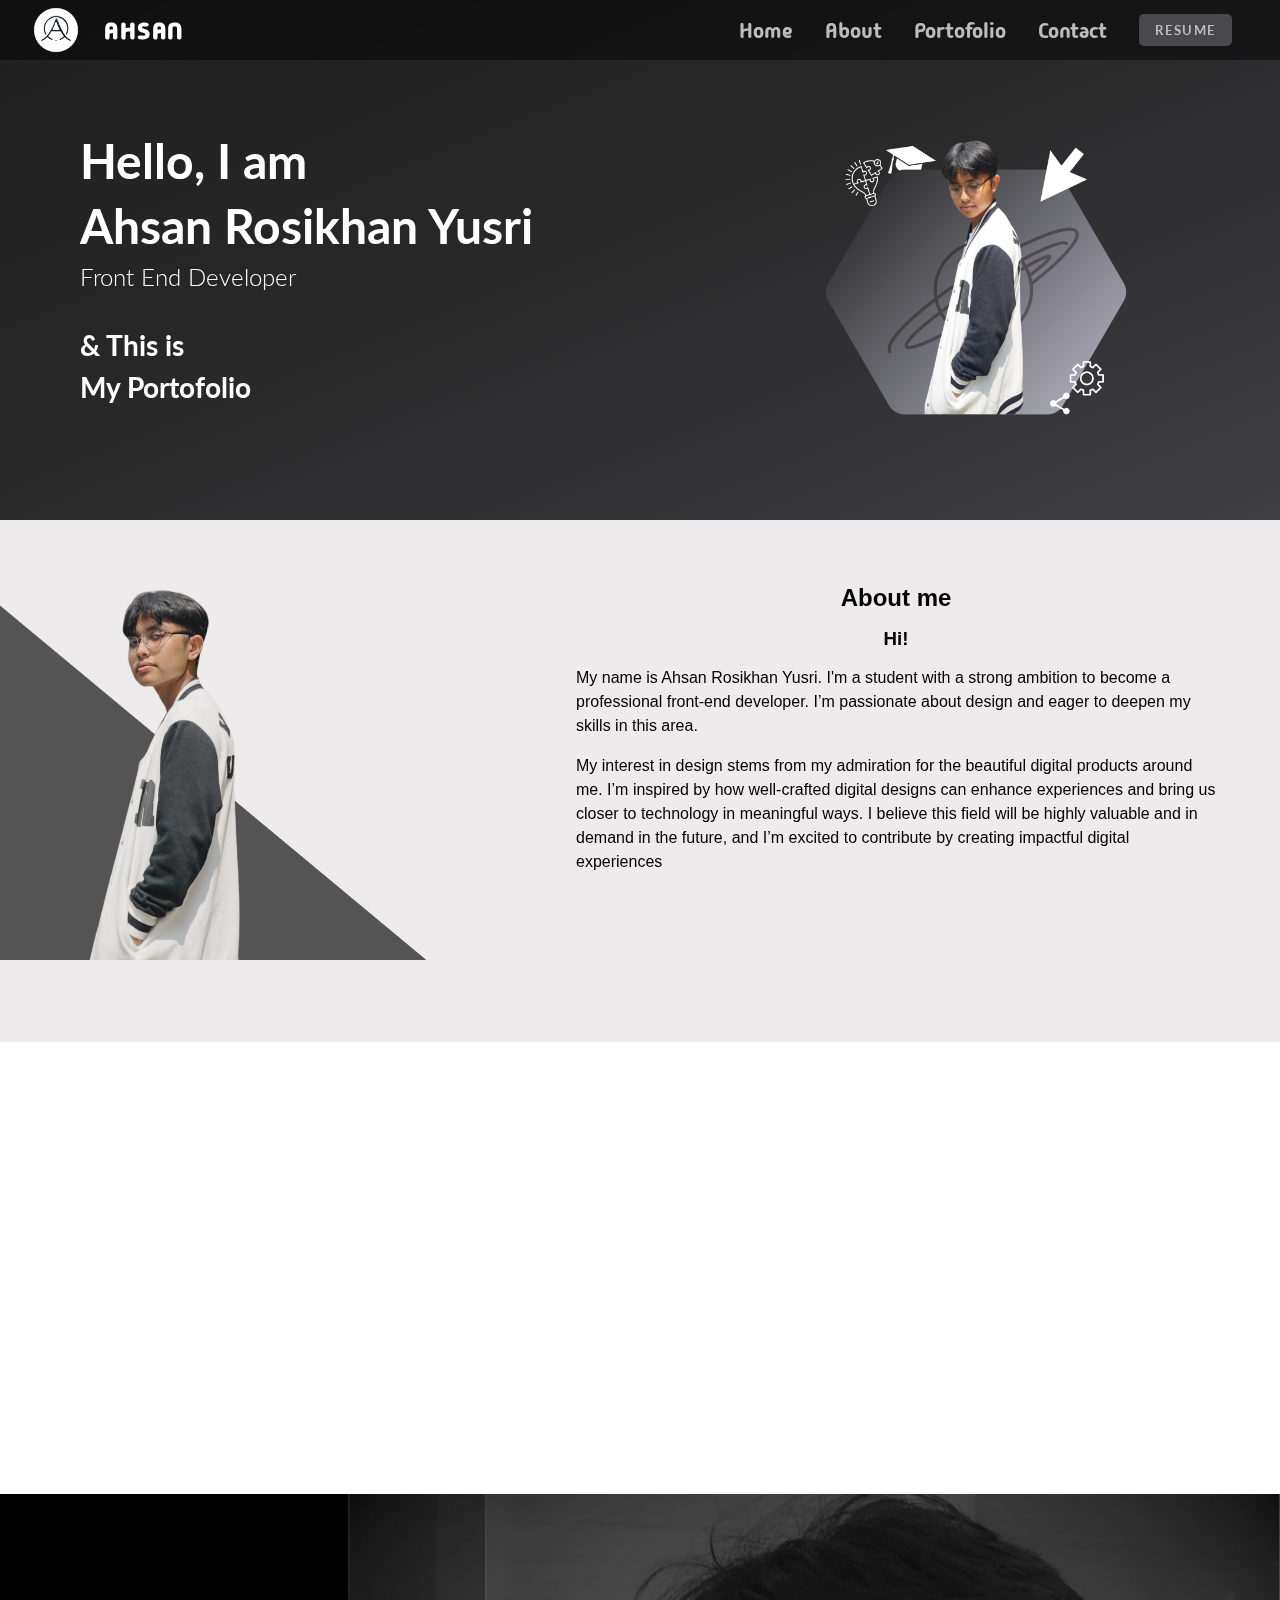
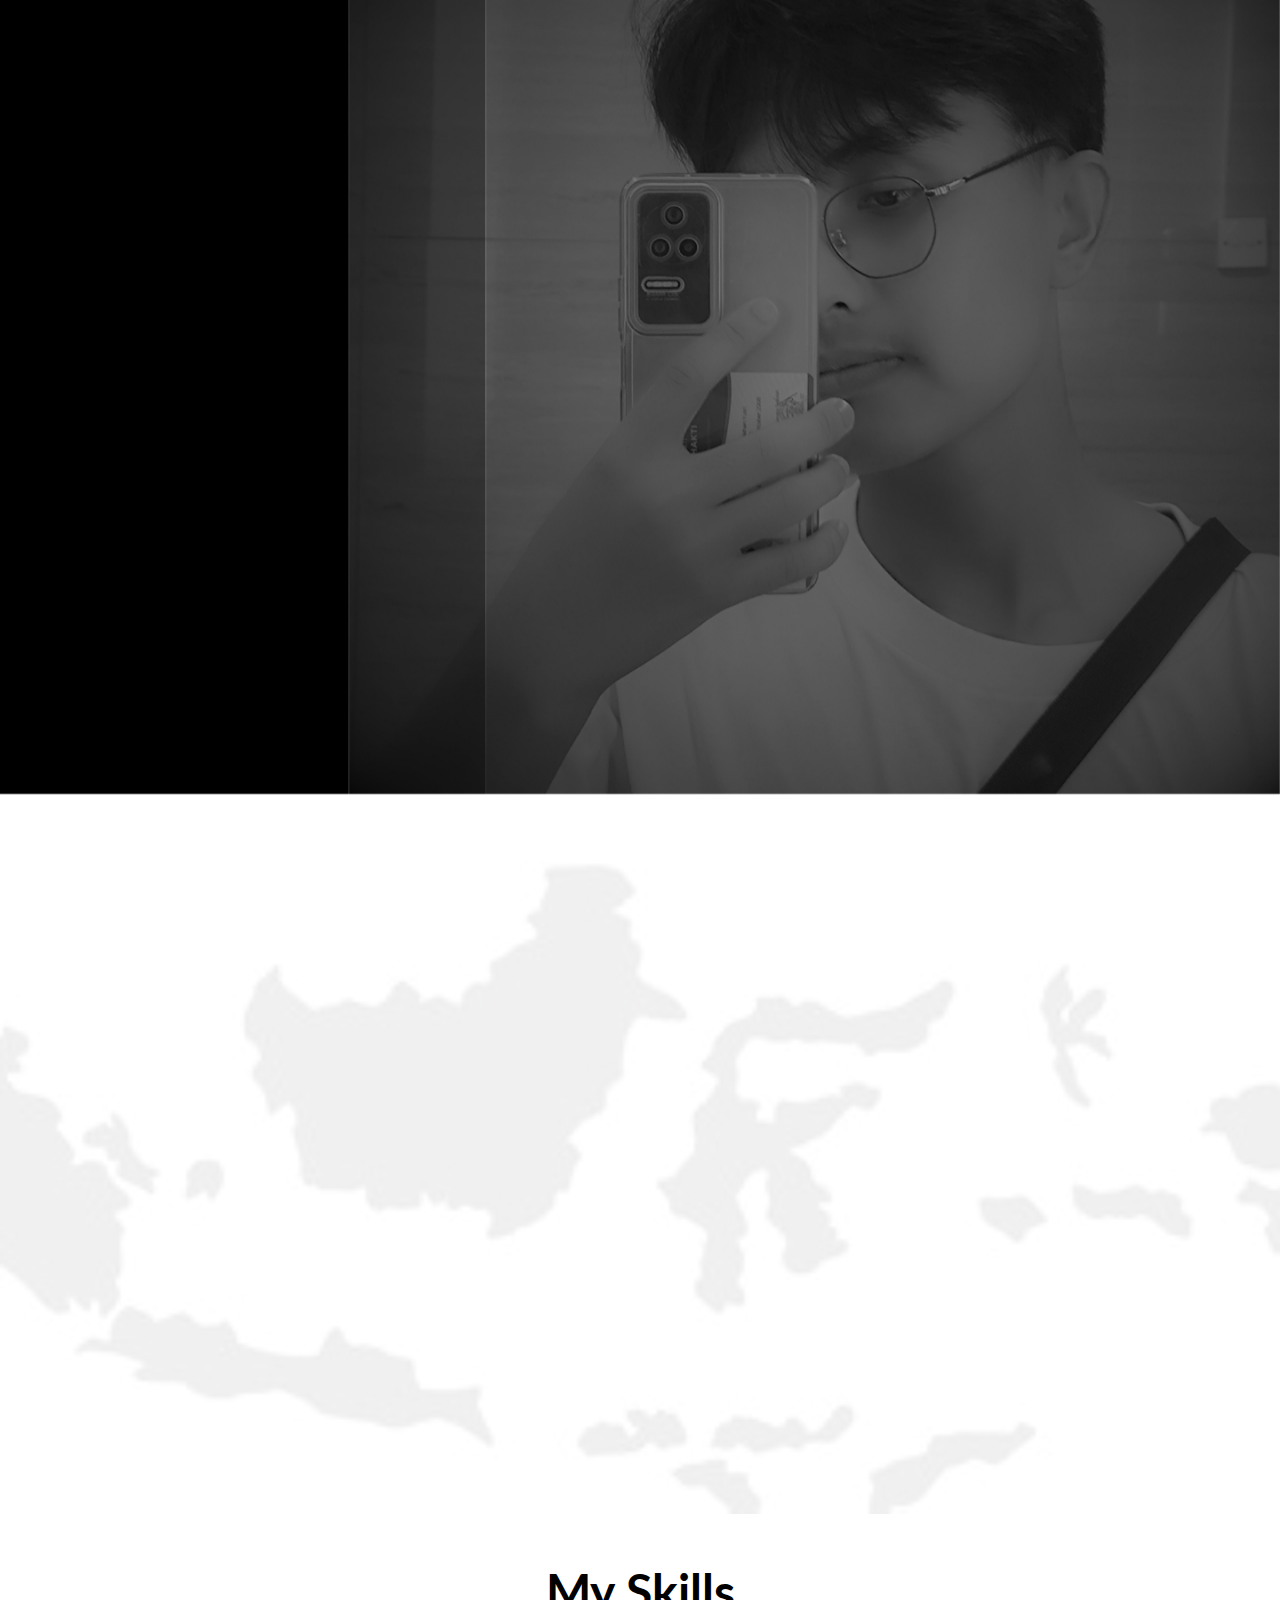
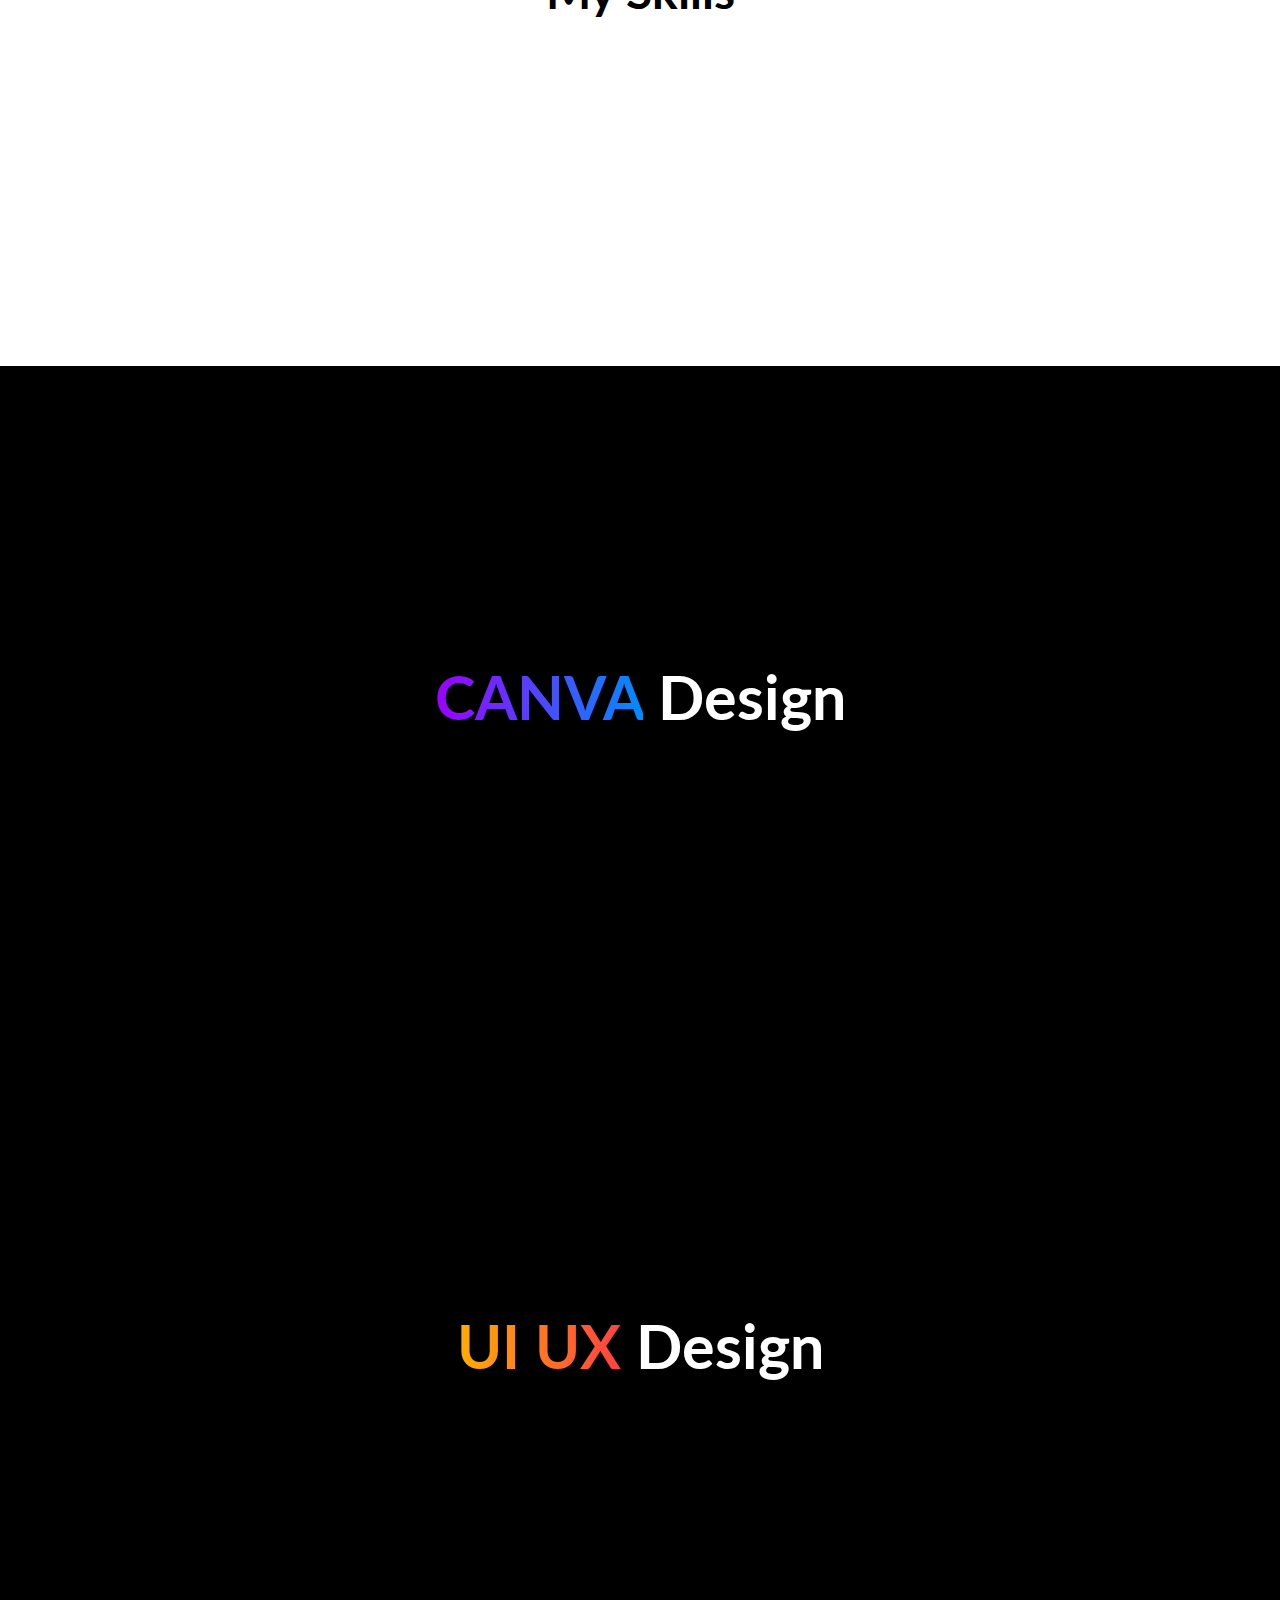
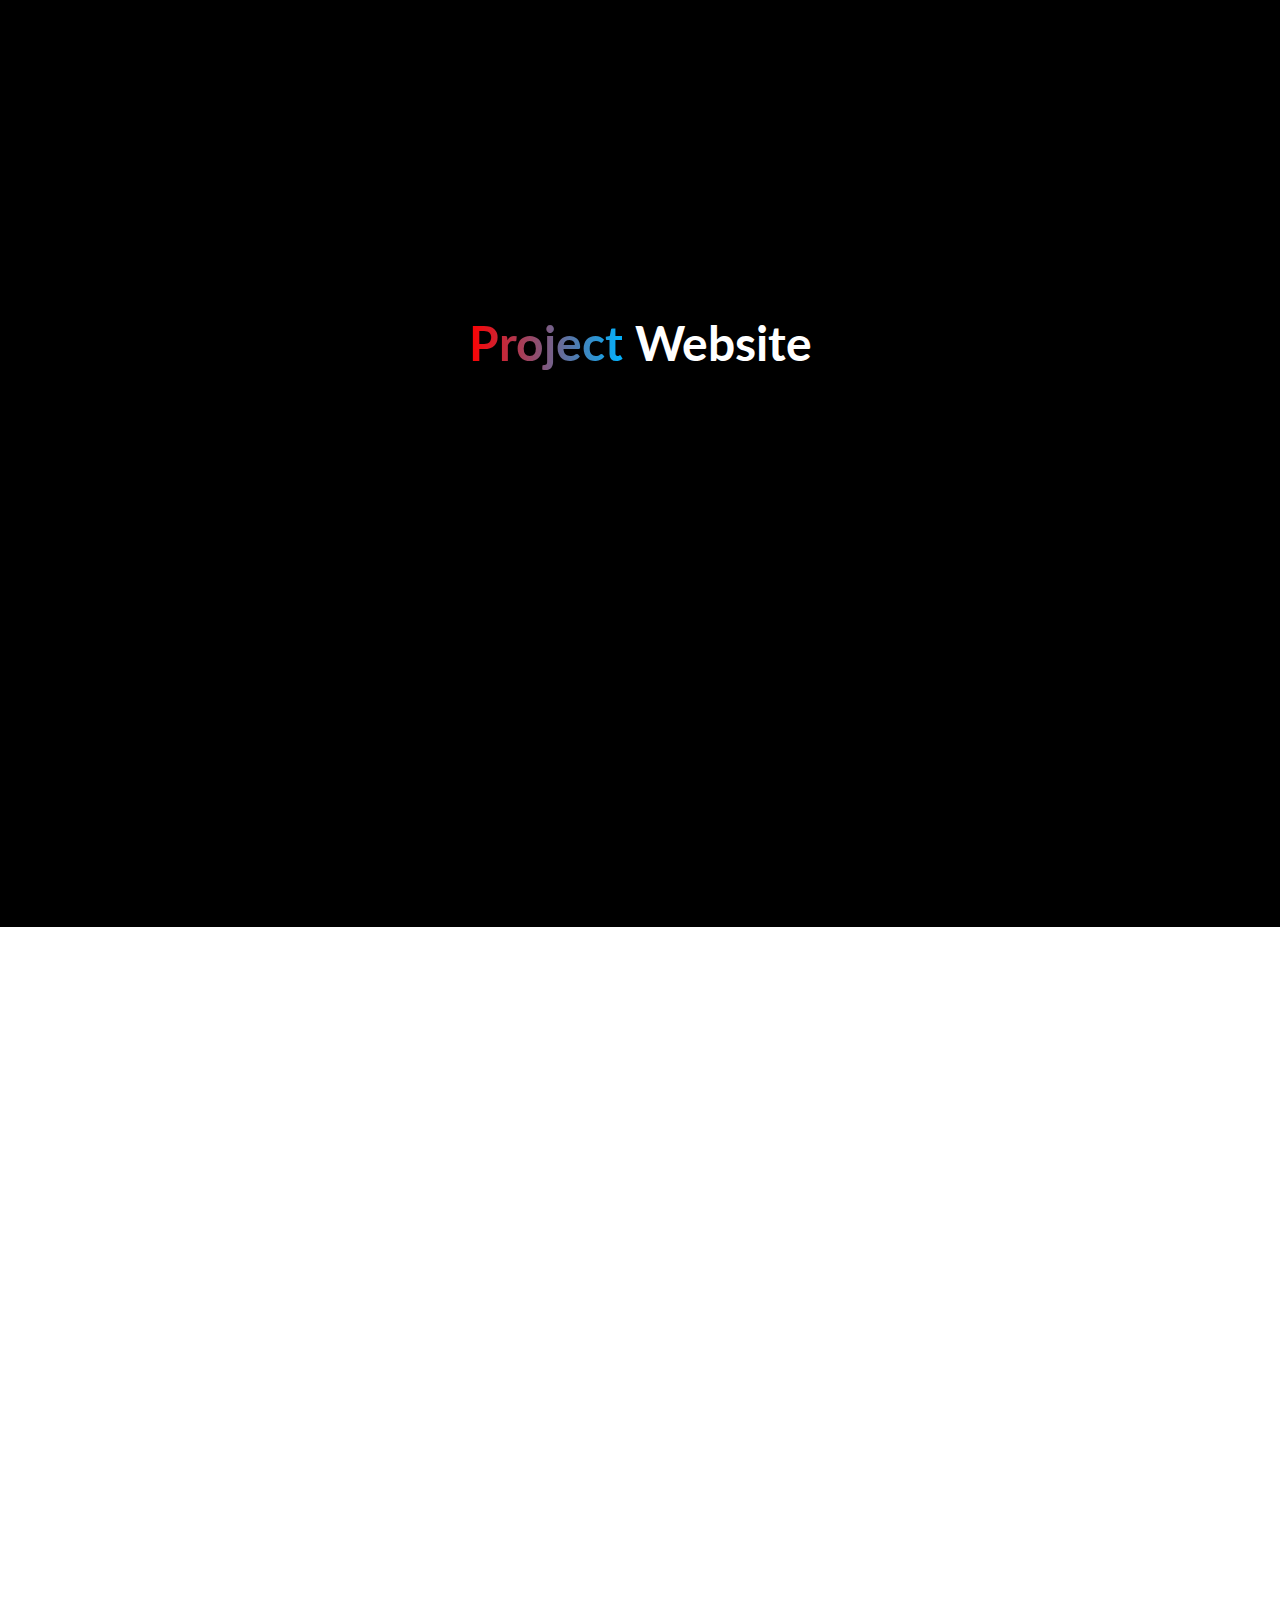
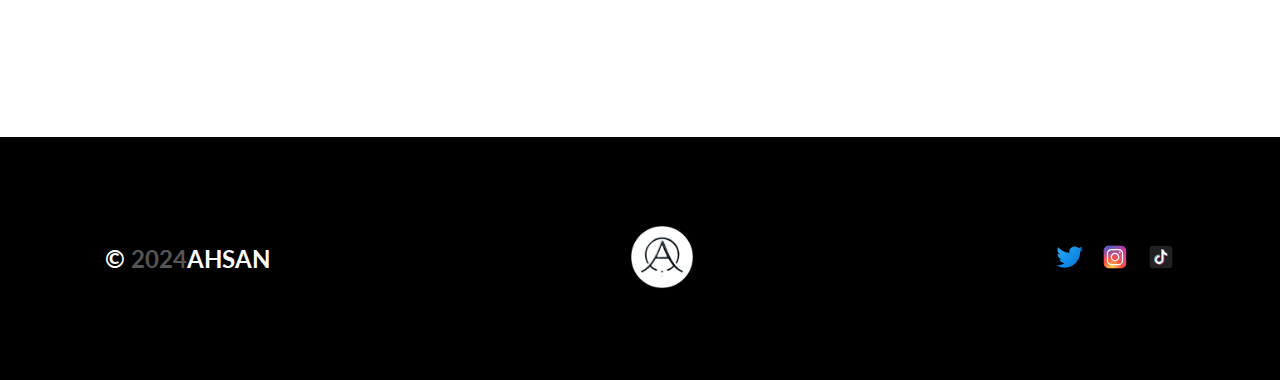
<file: Portofolio.html>
<!DOCTYPE html>
<html lang="en">
<head>
    <meta charset="UTF-8">
    <meta name="viewport" content="width=device-width, initial-scale=1.0">
    <link rel="stylesheet" href="style.css">
    <link rel="preconnect" href="https://fonts.googleapis.com">
    <link rel="preconnect" href="https://fonts.gstatic.com" crossorigin>
    <link href="https://fonts.googleapis.com/css2?family=Madimi+One&display=swap" rel="stylesheet">
    <link rel="preconnect" href="https://fonts.googleapis.com">
    <link rel="preconnect" href="https://fonts.gstatic.com" crossorigin>
    <link href="https://fonts.googleapis.com/css2?family=Lato:ital,wght@0,100;0,300;0,400;0,700;0,900;1,100;1,300;1,400;1,700;1,900&display=swap" rel="stylesheet">
    <link href="https://fonts.googleapis.com/css2?family=Space+Grotesk:wght@300..700&display=swap" rel="stylesheet">
    <link href="https://unpkg.com/aos@2.3.1/dist/aos.css" rel="stylesheet">
    <title>Portofolio Ahsan</title>
</head>
<body>
<header>
    <div class="header">
        <div class="main-container">
            <div class="navbar">
                <div class="logo">
                    <a href="/Logo.png"></a>
                    <img src="asset/Logo.png" alt="logo"> 
                    <h4 class="namalogo">Ahsan</h4>
                </div>
                <nav>
                    <ul>
                        <li><a href="#Hero">Home</a></li>
                        <li><a href="#about">About</a></li>
                        <li><a href="#Portofolio">Portofolio</a></li>
                        <li><a href="#Contact">Contact</a></li>
                        <li>
                            <a href="asset/cv.pdf" target="_blank">
                                <button class="btn">Resume</button>
                            </a>
                        </li>
                    </ul>
                </nav>
                <div class="burger">
                    <div class="line-1"></div>
                    <div class="line-2"></div>
                    <div class="line-3"></div>
                </div>
            </div>
        </div>
        <section id="Hero">
            <div data-aos="fade-right"
            data-aos-duration="1000"
            data-aos-offset="300"
            data-aos-easing="ease-in-sine">
            <div class="hero-left">
                <h1>Hello, I am</h1>
                <h1>Ahsan Rosikhan Yusri</h1>
                <h4 class="job-title">Front End Developer</h4>
                <br>
                <h3>& This is</h3>
                <h3>My Portofolio</h3>
            </div>
        </div>
        <div data-aos="fade-left"
        data-aos-duration="1000"
        data-aos-offset="300"
        data-aos-easing="ease-in-sine">
            <div class="hero-right">
                <div class="gambar1">
                    <img src="asset/asan.png" alt="foto 1">
                </div>
            </div>
        </div>
        </section>
    </div>
</header>
<main>
<section id="About">
    <div data-aos="fade-right"
    data-aos-duration="1000"
    data-aos-offset="300"
    data-aos-easing="ease-in-sine">
    <div class="gambar-kiri">
        <img src="asset/ahsanbaru.png" alt="gambar 2">
    </div>
    </div>
    <div data-aos="fade-up"
    data-aos-duration="1000"
    data-aos-offset="300"
    data-aos-easing="ease-in-sine">
        <div class="about-kanan">
            <h2>About me</h2>

            <h3>
            Hi!
            </h3>
        <div class="deskripsi">
    <p>
    My name is Ahsan Rosikhan Yusri. I'm a student with a strong ambition to become
     a professional front-end developer. I’m passionate about design and eager to deepen
      my skills in this area. 
    </p>
    <p>
    My interest in design stems from my admiration for the beautiful 
      digital products around me. I’m inspired by how well-crafted digital designs can enhance
       experiences and bring us closer to technology in meaningful ways. I believe this field will
        be highly valuable and in demand in the future, and I’m excited to contribute by creating 
        impactful digital experiences
    </p>
</div>
</div>
</div>
</section>
<section id="service">
    <div data-aos="fade-down"
    data-aos-duration="1000"
    data-aos-offset="300"
    data-aos-easing="ease-in-sine">
<div class="judul">
    <h2>
        Service
    </h2>
    <h1>
        What I'm Great At
    </h1>
</div>
    </div>
    <div data-aos="fade-up"
    data-aos-duration="1000"
    data-aos-offset="300"
    data-aos-easing="ease-in-sine">
<div class="icon">
<div class="card">
<div class="icon1">
    <img src="asset/icon1 (2).png"icon>
    <figcaption>Graphic Designer</figcaption>
    <br>
    <p>Visual Identity</p>
    <p>Poster Illustration</p>
    <p>Company Logo</p>
</div>
</div>
    <div class="icon2">
    <div class="card">
    <img src="asset/icon2 (2).png" alt="iicon1">
    <figcaption>UI/UX Design</figcaption>
    <br>
    <p>Mobile</p>
    <p>Dekstop</p>
    </div>
</div>
    <div class="icon3">
        <div class="card">
    <img src="asset/icon3 (2).png" alt="iicon1">
    <figcaption>Front End Developer</figcaption>
    <br>
    <p>Mobile App</p>
    <p>Website</p>
</div>
</div>
</div>
    </div>
</section> 
<section id="about">
    <div data-aos="fade-right"
    data-aos-duration="1000"
    data-aos-offset="300"
    data-aos-easing="ease-in-sine">
    <div class="artikel">
    <div class="title">
      <h2>Hello, I am</h2>
      <h1>Ahsan Rosikhan Yusri</h1>
      <h3>Front End Developer</h3>
    </div>
    <div class="about">
      <h3>About me</h3>
      <h4>Hi.</h4>
      <p>
        My name is Ahsan Rosikhan Yusri. I'm a student with a strong ambition to become
        a professional front-end developer. I’m passionate about design and eager to deepen
        my skills in this area.
      </p>
      <br>
      <p>
        My interest in design stems from my admiration for the beautiful 
        digital products around me. I’m inspired by how well-crafted digital designs can enhance
        experiences and bring us closer to technology in meaningful ways. I believe this field will
        be highly valuable and in demand in the future, and I’m excited to contribute by creating 
        impactful digital experiences.
      </p>
    </div>
</div>
    </div>
  </section>
  <section id="biography">
    <div data-aos="fade-down"
    data-aos-duration="1000"
    data-aos-offset="300"
    data-aos-easing="ease-in-sine">
    <div class="judul">
        <h1>Biography</h1>
    </div>
    </div>
    <div data-aos="fade-up"
    data-aos-duration="1000"
    data-aos-offset="300"
    data-aos-easing="ease-in-sine">
    <div class="service-ikon">
    <div class="ikonatas">
        <div class="baris1">
        <div class="ikon1">
            <div class="name">
                <svg xmlns="http://www.w3.org/2000/svg" fill="none" viewBox="0 0 24 24" stroke-width="1.5" stroke="currentColor" class="size-6">
                    <path stroke-linecap="round" stroke-linejoin="round"
                        d="M17.982 18.725A7.488 7.488 0 0 0 12 15.75a7.488 7.488 0 0 0-5.982 2.975m11.963 0a9 9 0 1 0-11.963 0m11.963 0A8.966 8.966 0 0 1 12 21a8.966 8.966 0 0 1-5.982-2.275M15 9.75a3 3 0 1 1-6 0 3 3 0 0 1 6 0Z" />
                </svg>
                <p><strong>Ahsan Rosikhan Yusri</strong></p>
            </div>
        </div>
        <div class="ikon2">
            <div class="born">
                <svg xmlns="http://www.w3.org/2000/svg" fill="none" viewBox="0 0 24 24" stroke-width="1.5" stroke="currentColor" class="size-6">
                    <path stroke-linecap="round" stroke-linejoin="round"
                        d="M6.75 2.994v2.25m10.5-2.25v2.25m-14.252 13.5V7.491a2.25 2.25 0 0 1 2.25-2.25h13.5a2.25 2.25 0 0 1 2.25 2.25v11.251m-18 0a2.25 2.25 0 0 0 2.25 2.25h13.5a2.25 2.25 0 0 0 2.25-2.25m-18 0v-7.5a2.25 2.25 0 0 1 2.25-2.25h13.5a2.25 2.25 0 0 1 2.25 2.25v7.5m-6.75-6h2.25m-9 2.25h4.5m.002-2.25h.005v.006H12v-.006Zm-.001 4.5h.006v.006h-.006v-.005Zm-2.25.001h.005v.006H9.75v-.006Zm-2.25 0h.005v.005h-.006v-.005Zm6.75-2.247h.005v.005h-.005v-.005Zm0 2.247h.006v.006h-.006v-.006Zm2.25-2.248h.006V15H16.5v-.005Z" />
                </svg>
                <p><strong>29 Oktober 2008</strong></p>
            </div>
        </div>
        <div class="ikon3">
            <div class="academy">
                <svg xmlns="http://www.w3.org/2000/svg" fill="none" viewBox="0 0 24 24" stroke-width="1.5" stroke="currentColor" class="size-6">
                    <path stroke-linecap="round" stroke-linejoin="round"
                        d="M4.26 10.147a60.438 60.438 0 0 0-.491 6.347A48.62 48.62 0 0 1 12 20.904a48.62 48.62 0 0 1 8.232-4.41 60.46 60.46 0 0 0-.491-6.347m-15.482 0a50.636 50.636 0 0 0-2.658-.813A59.906 59.906 0 0 1 12 3.493a59.903 59.903 0 0 1 10.399 5.84c-.896.248-1.783.52-2.658.814m-15.482 0A50.717 50.717 0 0 1 12 13.489a50.702 50.702 0 0 1 7.74-3.342M6.75 15a.75.75 0 1 0 0-1.5.75.75 0 0 0 0 1.5Zm0 0v-3.675A55.378 55.378 0 0 1 12 8.443m-7.007 11.55A5.981 5.981 0 0 0 6.75 15.75v-1.5" />
                </svg>
                <p><strong>Software Engineering</strong></p>
                <p>SMK Taruna Bhakti Depok</p>
                <br>
                <br>
                <p><strong>Tsanawiyah Islamic School</strong></p>
                <p>MTs Al-Kautsar Depok</p>
            </div>
        </div>
    </div>
    </div>

    <div class="baris2">
        <div class="ikon4">
            <div class="alamat">
                <svg xmlns="http://www.w3.org/2000/svg" fill="none" viewBox="0 0 24 24" stroke-width="1.5" stroke="currentColor" class="size-6">
                    <path stroke-linecap="round" stroke-linejoin="round" d="M15 10.5a3 3 0 1 1-6 0 3 3 0 0 1 6 0Z" />
                    <path stroke-linecap="round" stroke-linejoin="round" d="M19.5 10.5c0 7.142-7.5 11.25-7.5 11.25S4.5 17.642 4.5 10.5a7.5 7.5 0 1 1 15 0Z" />
                </svg>
                <p><strong>Jl Sonokembang V</strong></p>
                <p><strong>No 170 Kec Sukmajaya</strong></p>
                <p><strong>Kel Baktijaya Kota Depok</strong></p>
            </div>
        </div>
        <div class="ikon5">
            <div class="email">
                <svg xmlns="http://www.w3.org/2000/svg" fill="#4f4f50" xml:space="preserve" viewBox="0 0 16 16" id="gmail">
                    <path d="M14.5 2h-13A1.5 1.5 0 0 0 0 3.5v9A1.5 1.5 0 0 0 1.5 14h13a1.5 1.5 0 0 0 1.5-1.5v-9A1.5 1.5 0 0 0 14.5 2zm-1.766 1L8 6.738 3.266 3h9.468zM2 13V4.646l6 4.615 6-4.616V13H2z"></path>
                </svg>
                <p><strong>ahsanbelajar2020@gmail.com</strong></p>
                <p><strong>ahsanrosikhanyusri@gmail.com</strong></p>
                <p>08986794615</p>
            </div>
        </div>
    </div>
</div>
    </div>
</section>
<section id="skill">
    <div class="judul">
        <h1>My Skills</h1>
    </div>
    <div data-aos="fade-up"
    data-aos-duration="1000"
    data-aos-offset="300"
    data-aos-easing="ease-in-sine">
    <div class="software">
        <!-- Box Figma -->
        <div class="box-container">
            <div class="box">
                <div class="figma">
                    <img src="asset/FIGMA.png" alt="figma">
                </div>
                <p>Figma</p>
            </div>
            <div class="progres">
                <div class="progres1"></div>
            </div>
        </div>

        <!-- Box Canva -->
        <div class="box-container">
            <div class="box">
                <div class="canva">
                    <img src="asset/CANVA.png" alt="canva">
                </div>
                <p>Canva</p>
            </div>
            <div class="progres">
                <div class="progres2"></div>
            </div>
        </div>

        <!-- Box Adobe Illustrator -->
        <div class="box-container">
            <div class="box">
                <div class="adobe">
                    <img src="asset/ADOBE.png" alt="adobe illustrator">
                </div>
                <p>Adobe Illustrator</p>
            </div>
            <div class="progres">
                <div class="progres3"></div>
            </div>
        </div>

        <!-- Box HTML -->
        <div class="box-container">
            <div class="box">
                <div class="html">
                    <img src="asset/HTML.png" alt="html">
                </div>
                <p>HTML</p>
            </div>
            <div class="progres">
                <div class="progres4"></div>
            </div>
        </div>

        <!-- Box CSS -->
        <div class="box-container">
            <div class="box">
                <div class="css">
                    <img src="asset/CSS.png" alt="css">
                </div>
                <p>CSS</p>
            </div>
            <div class="progres">
                <div class="progres5"></div>
            </div>
        </div>

        <!-- Box Javascript -->
        <div class="box-container">
            <div class="box">
                <div class="javascript">
                    <img src="asset/JS.png" alt="javascript">
                </div>
                <p>Javascript</p>
            </div>
            <div class="progres">
                <div class="progres6"></div>
            </div>
        </div>
    </div>
    </div>
</section>
<section id="Portofolio">
    <svg viewBox="0 0 1320 300">
        <text x="50%" y="50%" text-anchor="middle">
            PORTOFOLIO
        </text>
    </svg>
<div class="title-portofolio">
    <h1><span class="teks-gradient">CANVA</span> Design</h1>
</div>
<div data-aos="fade-up"
    data-aos-duration="1000"
    data-aos-offset="300"
    data-aos-easing="ease-in-sine">
<div class="canva-container">
<div class="porto-ui">
    <div class="canva1">
        <img src="asset/Canva1.jpg" alt="">
     <h3>School Campaign</h3>
    </div>
     <p>Poster design with canva tools for campaign student council in my madrasah</p>
</div>
<div class="porto-ui">
    <div class="canva2">
        <img src="asset/Canva2.jpg" alt="">
     <h3>School Campaign</h3>
    </div>
     <p>My poster design with canva for campaign student council for my team</p>
</div>
<div class="porto-ui">
    <div class="canva3">
        <img src="asset/Canva3.jpg" alt="">
     <h3>Event Poster</h3>
    </div>
     <p>Poster design with canva tools for big event for my classmate in my madrasah </p>
</div>
</div>
</div>
<div class="title-figma">
    <h1><span class="figma-gradient">UI UX</span> Design</h1>
</div>
<div data-aos="fade-up"
    data-aos-duration="1000"
    data-aos-offset="300"
    data-aos-easing="ease-in-sine">
<div class="figma-container">
    <div class="porto-figma">
        <div class="figma1">
            <img src="asset/mockup dekstop.png" alt="">
            <h2>Partner Portofolio</h2>
            <p>Prototype Design Partner portofolio website with Figma</p>
            <a href="https://www.figma.com/proto/mLKHf4HZ2ci3EsOqRanyFr/Portofolio-(Copy)?node-id=0-1&t=rrQQFIpd3DwXiVLI-1" target="_blank">
                <button class="tombol">See more</button>
            </a>
        </div>
    </div>
    <div class="porto-figma">
        <div class="figma2">
            <img src="asset/Mockup Hape.png" alt="">
            <h2>bakery Company UI Design</h2>
            <p>Protoype design UI/UX for bakery homemade company with Figma </p>
            <a href="https://www.figma.com/proto/BRpf2HSbhCnTN6LUqLzaKs/Untitled?node-id=1-3&t=QgLIAf2vM9ikGYxl-1" target="_blank">
                <button class="tombol">See more</button>
            </a>
        </div>
    </div>
    <div class="porto-figma">
        <div class="figma3">
            <img src="asset/personal.png" alt="">
            <h2>Personal Portofolio</h2>
            <p>UI/UX design for personal portofolio design at least this website you see now</p>
            <a href="https://www.figma.com/proto/VhuTGZlqxDpXs97ZRXFwaP/Portofolio?node-id=42-42&t=TbJr8eTVkESIjdW8-1" target="_blank">
                <button class="tombol">See more</button>
            </a>
        </div>
    </div>
</div>
</div>
<div class="title-porto">
    <h1><span class="porto-gradient">Project</span> Website</h1>
</div>
<div data-aos="fade-up"
    data-aos-duration="1000"
    data-aos-offset="300"
    data-aos-easing="ease-in-sine">
<div class="projek-container">
    <div class="projek-web">
        <div class="projek1">
            <img src="asset/lego.png" alt="">
            <h1>DICODING Project</h1>
            <p>Learning basic of HTML and CSS programing from DICODING</p>
        </div>
    </div>
    <div class="projek-web">
        <div class="projek2">
            <img src="asset/porto.png" alt="">
            <h1>Portofolio Project</h1>
            <p>This website you seeing now is my project for school asesment</p>
        </div>
    </div>
</div>
</div>
<section id="Contact">
    <div class="contact-container">
        <div data-aos="fade-right"
        data-aos-duration="1000"
        data-aos-offset="300"
        data-aos-easing="ease-in-sine">
        <div class="contact-left">
            <h2>Contact Us</h2>
            <form class="contact-form" id="contact-form" action="https://formspree.io/f/mrbgopjr"
            method="POST">
                <div class="form-group">
                    <input type="text" id="Nama" placeholder="Name" name="name" required>
                </div>
                <div class="form-group">
                    <input type="email" id="email" placeholder="Email" name="email" required>
                </div>
                <div class="form-group">
                    <textarea name="message" id="message" placeholder="Message" rows="8" required></textarea>
                </div>
                <div class="form-group">
                    <button type="submit" id="submit" class="btn-submit" >Send Message</button>
                </div>
            </form>
            <div id="notification" class="notification">
                <p>Message Sended</p>
            </div>
            <script src="form.js"></script>
        </div>
        </div>
        <div data-aos="fade-left"
    data-aos-duration="1000"
    data-aos-offset="300"
    data-aos-easing="ease-in-sine">
        <div class="contact-right">
            <div class="contact-icon">
                <div class="item-icon">
                    <svg xmlns="http://www.w3.org/2000/svg" width="20" height="20" viewBox="0 0 24 24">
                        <path d="M11 3v-3h4v2h-3v1h6v3h2v2h3v14h1v2h-24v-2h1v-14h3v-2h2v-3h5zm3 20v-5l-2-1-2 1v5h4zm2-18h-8v3h-2v2h-3v12h5v-5l4-2.336 4 2.336v5h5v-12h-3v-2h-2v-3zm2 13h2v2h-2v-2zm-14 0h2v2h-2v-2zm14-3h2v2h-2v-2zm-14 0h2v2h-2v-2zm14-3h2v2h-2v-2zm-14 0h2v2h-2v-2zm8-5c1.656 0 3 1.344 3 3s-1.344 3-3 3-3-1.344-3-3 1.344-3 3-3zm0 1h-1v3h3v-1h-2v-2z" />
                    </svg>
                </div>
                <div class="icon-detail">
                    <h4>School</h4>
                    <p>SMK Taruna Bhakti Depok</p>
                </div>
            </div>
            <div class="contact-icon">
                <div class="item-icon">
                    <svg xmlns="http://www.w3.org/2000/svg" width="20" height="20" viewBox="0 0 24 24">
                        <path d="M12 0c-6.627 0-12 5.373-12 12s5.373 12 12 12 12-5.373 12-12-5.373-12-12-12zm7.753 18.305c-.261-.586-.789-.991-1.871-1.241-2.293-.529-4.428-.993-3.393-2.945 3.145-5.942.833-9.119-2.489-9.119-3.388 0-5.644 3.299-2.489 9.119 1.066 1.964-1.148 2.427-3.393 2.945-1.084.25-1.608.658-1.867 1.246-1.405-1.723-2.251-3.919-2.251-6.31 0-5.514 4.486-10 10-10s10 4.486 10 10c0 2.389-.845 4.583-2.247 6.305z" />
                    </svg>
                </div>
                <div class="icon-detail">
                    <h4>Name</h4>
                    <p>Ahsan Rosikhan Yusri</p>
                </div>
            </div>
            <div class="contact-icon">
                <div class="item-icon">
                    <svg  margin left="8px" width="24" height="24" xmlns="http://www.w3.org/2000/svg" fill-rule="evenodd" clip-rule="evenodd"><path d="M16.112 20.985h-8.217c-1.912-.062 8.217 0 8.217 0m-7.029-18.69c.29-1.242 1.408-2.275 2.904-2.295 1.454 0 2.631 1.002 2.934 2.308 2.108.516 4.063 1.824 4.722 4.939.28 1.321.539 2.995.754 4.756.8.043 1.873.262 2.107 1.585.317 1.793.496 4.021.496 5.325 0 1.646-1.128 2.053-2.001 2.122-.048 1.708-.737 2.902-2.999 2.948-1.632.033-3.812.008-5.996 0-2.185.008-4.364.033-5.996 0-2.263-.046-2.951-1.24-3-2.948-.873-.067-2.008-.471-2.008-2.121 0-1.307.18-3.54.496-5.326.234-1.327 1.314-1.544 2.114-1.585.213-1.768.466-3.439.733-4.735.649-3.154 2.59-4.465 4.74-4.973m9.917 15.693c-.012 2.008-.987 2.939-2.888 2.997-2.739.026-5.478.028-8.217 0-1.912-.062-2.882-1.188-2.895-2.997v-3.997h14v3.997zm-8-2.998v2.998c0 .553.449.999 1 .999.552 0 1-.447 1-.999v-2.998h5v2.995c0 1.438-.547 1.963-1.908 2-2.725.026-5.451.028-8.176 0-1.21-.035-1.862-.57-1.916-1.889-.024-1.035 0-2.071 0-3.106h5zm.459-9.71c-1.876.104-2.858.83-3.466 2.298-.489 1.182-.648 2.649-.729 3.915-.061.623-.953.625-.999-.019.014-.657.163-2.022.401-3.012.435-1.81 1.27-3.278 3.055-3.879 1.25-.422 3.247-.414 4.462-.037 1.92.592 2.786 2.167 3.21 4.132.2.93.323 2.155.336 2.826-.049.612-.886.648-.994.055-.101-1-.091-1.99-.485-3.325-.607-2.063-1.718-2.86-3.775-2.959l.692 2.385c.166.746-.405 1.454-1.167 1.454-.749 0-1.321-.685-1.172-1.429l.631-2.405zm.541 2.043c.33 0 .597.267.597.597 0 .329-.267.597-.597.597-.33 0-.597-.268-.597-.597 0-.33.267-.597.597-.597m1.791-5.221c-.33-.654-.994-1.102-1.797-1.102-.822.011-1.462.465-1.781 1.096 1.067-.128 2.46-.135 3.578.006"/>
                    </svg>
                </div>
                <div class="icon-detail">
                    <h4>Class</h4>
                    <p>X PPLG 5</p>
                </div>
            </div>
            <div class="sosial-container">
                <div class="button-cv">
                    <a download="" href="asset/cv.pdf" target="_blank" >
                        <button class="cv">Download CV</button>
                    </a>
                </div>
              <div class="instagram">
                <a href="https://www.instagram.com/ahry_0192/profilecard/?igsh=M2JqN3o4eGxpcWZj">
                <svg xmlns="http://www.w3.org/2000/svg" width="48" height="48" viewBox="0 0 24 24"><path d="M15.233 5.488c-.843-.038-1.097-.046-3.233-.046s-2.389.008-3.232.046c-2.17.099-3.181 1.127-3.279 3.279-.039.844-.048 1.097-.048 3.233s.009 2.389.047 3.233c.099 2.148 1.106 3.18 3.279 3.279.843.038 1.097.047 3.233.047 2.137 0 2.39-.008 3.233-.046 2.17-.099 3.18-1.129 3.279-3.279.038-.844.046-1.097.046-3.233s-.008-2.389-.046-3.232c-.099-2.153-1.111-3.182-3.279-3.281zm-3.233 10.62c-2.269 0-4.108-1.839-4.108-4.108 0-2.269 1.84-4.108 4.108-4.108s4.108 1.839 4.108 4.108c0 2.269-1.839 4.108-4.108 4.108zm4.271-7.418c-.53 0-.96-.43-.96-.96s.43-.96.96-.96.96.43.96.96-.43.96-.96.96zm-1.604 3.31c0 1.473-1.194 2.667-2.667 2.667s-2.667-1.194-2.667-2.667c0-1.473 1.194-2.667 2.667-2.667s2.667 1.194 2.667 2.667zm4.333-12h-14c-2.761 0-5 2.239-5 5v14c0 2.761 2.239 5 5 5h14c2.762 0 5-2.239 5-5v-14c0-2.761-2.238-5-5-5zm.952 15.298c-.132 2.909-1.751 4.521-4.653 4.654-.854.039-1.126.048-3.299.048s-2.444-.009-3.298-.048c-2.908-.133-4.52-1.748-4.654-4.654-.039-.853-.048-1.125-.048-3.298 0-2.172.009-2.445.048-3.298.134-2.908 1.748-4.521 4.654-4.653.854-.04 1.125-.049 3.298-.049s2.445.009 3.299.048c2.908.133 4.523 1.751 4.653 4.653.039.854.048 1.127.048 3.299 0 2.173-.009 2.445-.048 3.298z"/></svg>
            </a>
            </div>
            </div>
        </div>
        </div>
    </div>
</section>
</main>
<footer>
    <section id="footer">
    <div class="footer-container">
        <div class="copyright">
            &copy; <span>2024</span>AHSAN
        </div>
        <div class="footer-logo">
            <img src="asset/Logo.png" alt="">
        </div>
        <div class="sosmed">
            <div class="twitter">
                <svg xmlns="http://www.w3.org/2000/svg" x="0px" y="0px" width="30" height="30" viewBox="0 0 48 48">
                    <linearGradient id="_osn9zIN2f6RhTsY8WhY4a_5MQ0gPAYYx7a_gr1" x1="10.341" x2="40.798" y1="8.312" y2="38.769" gradientUnits="userSpaceOnUse"><stop offset="0" stop-color="#2aa4f4"></stop><stop offset="1" stop-color="#007ad9"></stop></linearGradient><path fill="url(#_osn9zIN2f6RhTsY8WhY4a_5MQ0gPAYYx7a_gr1)" d="M46.105,11.02c-1.551,0.687-3.219,1.145-4.979,1.362c1.789-1.062,3.166-2.756,3.812-4.758	c-1.674,0.981-3.529,1.702-5.502,2.082C37.86,8.036,35.612,7,33.122,7c-4.783,0-8.661,3.843-8.661,8.582	c0,0.671,0.079,1.324,0.226,1.958c-7.196-0.361-13.579-3.782-17.849-8.974c-0.75,1.269-1.172,2.754-1.172,4.322	c0,2.979,1.525,5.602,3.851,7.147c-1.42-0.043-2.756-0.438-3.926-1.072c0,0.026,0,0.064,0,0.101c0,4.163,2.986,7.63,6.944,8.419	c-0.723,0.198-1.488,0.308-2.276,0.308c-0.559,0-1.104-0.063-1.632-0.158c1.102,3.402,4.299,5.889,8.087,5.963	c-2.964,2.298-6.697,3.674-10.756,3.674c-0.701,0-1.387-0.04-2.065-0.122C7.73,39.577,12.283,41,17.171,41	c15.927,0,24.641-13.079,24.641-24.426c0-0.372-0.012-0.742-0.029-1.108C43.483,14.265,44.948,12.751,46.105,11.02"></path>
                    </svg>
            </div>
            <div class="instagram">
                <svg xmlns="http://www.w3.org/2000/svg" x="0px" y="0px" width="30" height="30" viewBox="0 0 48 48">
                    <radialGradient id="yOrnnhliCrdS2gy~4tD8ma_Xy10Jcu1L2Su_gr1" cx="19.38" cy="42.035" r="44.899" gradientUnits="userSpaceOnUse"><stop offset="0" stop-color="#fd5"></stop><stop offset=".328" stop-color="#ff543f"></stop><stop offset=".348" stop-color="#fc5245"></stop><stop offset=".504" stop-color="#e64771"></stop><stop offset=".643" stop-color="#d53e91"></stop><stop offset=".761" stop-color="#cc39a4"></stop><stop offset=".841" stop-color="#c837ab"></stop></radialGradient><path fill="url(#yOrnnhliCrdS2gy~4tD8ma_Xy10Jcu1L2Su_gr1)" d="M34.017,41.99l-20,0.019c-4.4,0.004-8.003-3.592-8.008-7.992l-0.019-20	c-0.004-4.4,3.592-8.003,7.992-8.008l20-0.019c4.4-0.004,8.003,3.592,8.008,7.992l0.019,20	C42.014,38.383,38.417,41.986,34.017,41.99z"></path><radialGradient id="yOrnnhliCrdS2gy~4tD8mb_Xy10Jcu1L2Su_gr2" cx="11.786" cy="5.54" r="29.813" gradientTransform="matrix(1 0 0 .6663 0 1.849)" gradientUnits="userSpaceOnUse"><stop offset="0" stop-color="#4168c9"></stop><stop offset=".999" stop-color="#4168c9" stop-opacity="0"></stop></radialGradient><path fill="url(#yOrnnhliCrdS2gy~4tD8mb_Xy10Jcu1L2Su_gr2)" d="M34.017,41.99l-20,0.019c-4.4,0.004-8.003-3.592-8.008-7.992l-0.019-20	c-0.004-4.4,3.592-8.003,7.992-8.008l20-0.019c4.4-0.004,8.003,3.592,8.008,7.992l0.019,20	C42.014,38.383,38.417,41.986,34.017,41.99z"></path><path fill="#fff" d="M24,31c-3.859,0-7-3.14-7-7s3.141-7,7-7s7,3.14,7,7S27.859,31,24,31z M24,19c-2.757,0-5,2.243-5,5	s2.243,5,5,5s5-2.243,5-5S26.757,19,24,19z"></path><circle cx="31.5" cy="16.5" r="1.5" fill="#fff"></circle><path fill="#fff" d="M30,37H18c-3.859,0-7-3.14-7-7V18c0-3.86,3.141-7,7-7h12c3.859,0,7,3.14,7,7v12	C37,33.86,33.859,37,30,37z M18,13c-2.757,0-5,2.243-5,5v12c0,2.757,2.243,5,5,5h12c2.757,0,5-2.243,5-5V18c0-2.757-2.243-5-5-5H18z"></path>
                    </svg>
            </div>
            <div class="tiktok">
                <svg xmlns="http://www.w3.org/2000/svg" x="0px" y="0px" width="30" height="30" viewBox="0 0 48 48">
                    <path fill="#212121" fill-rule="evenodd" d="M10.904,6h26.191C39.804,6,42,8.196,42,10.904v26.191 C42,39.804,39.804,42,37.096,42H10.904C8.196,42,6,39.804,6,37.096V10.904C6,8.196,8.196,6,10.904,6z" clip-rule="evenodd"></path><path fill="#ec407a" fill-rule="evenodd" d="M29.208,20.607c1.576,1.126,3.507,1.788,5.592,1.788v-4.011 c-0.395,0-0.788-0.041-1.174-0.123v3.157c-2.085,0-4.015-0.663-5.592-1.788v8.184c0,4.094-3.321,7.413-7.417,7.413 c-1.528,0-2.949-0.462-4.129-1.254c1.347,1.376,3.225,2.23,5.303,2.23c4.096,0,7.417-3.319,7.417-7.413L29.208,20.607L29.208,20.607 z M30.657,16.561c-0.805-0.879-1.334-2.016-1.449-3.273v-0.516h-1.113C28.375,14.369,29.331,15.734,30.657,16.561L30.657,16.561z M19.079,30.832c-0.45-0.59-0.693-1.311-0.692-2.053c0-1.873,1.519-3.391,3.393-3.391c0.349,0,0.696,0.053,1.029,0.159v-4.1 c-0.389-0.053-0.781-0.076-1.174-0.068v3.191c-0.333-0.106-0.68-0.159-1.03-0.159c-1.874,0-3.393,1.518-3.393,3.391 C17.213,29.127,17.972,30.274,19.079,30.832z" clip-rule="evenodd"></path><path fill="#fff" fill-rule="evenodd" d="M28.034,19.63c1.576,1.126,3.507,1.788,5.592,1.788v-3.157 c-1.164-0.248-2.194-0.856-2.969-1.701c-1.326-0.827-2.281-2.191-2.561-3.788h-2.923v16.018c-0.007,1.867-1.523,3.379-3.393,3.379 c-1.102,0-2.081-0.525-2.701-1.338c-1.107-0.558-1.866-1.705-1.866-3.029c0-1.873,1.519-3.391,3.393-3.391 c0.359,0,0.705,0.056,1.03,0.159V21.38c-4.024,0.083-7.26,3.369-7.26,7.411c0,2.018,0.806,3.847,2.114,5.183 c1.18,0.792,2.601,1.254,4.129,1.254c4.096,0,7.417-3.319,7.417-7.413L28.034,19.63L28.034,19.63z" clip-rule="evenodd"></path><path fill="#81d4fa" fill-rule="evenodd" d="M33.626,18.262v-0.854c-1.05,0.002-2.078-0.292-2.969-0.848 C31.445,17.423,32.483,18.018,33.626,18.262z M28.095,12.772c-0.027-0.153-0.047-0.306-0.061-0.461v-0.516h-4.036v16.019 c-0.006,1.867-1.523,3.379-3.393,3.379c-0.549,0-1.067-0.13-1.526-0.362c0.62,0.813,1.599,1.338,2.701,1.338 c1.87,0,3.386-1.512,3.393-3.379V12.772H28.095z M21.635,21.38v-0.909c-0.337-0.046-0.677-0.069-1.018-0.069 c-4.097,0-7.417,3.319-7.417,7.413c0,2.567,1.305,4.829,3.288,6.159c-1.308-1.336-2.114-3.165-2.114-5.183 C14.374,24.749,17.611,21.463,21.635,21.38z" clip-rule="evenodd"></path>
                    </svg>
            </div>
        </div>
    </div>
    </section>
</footer>
<script src="https://unpkg.com/aos@2.3.1/dist/aos.js"></script>
<script>
    AOS.init();
  </script>

<script src="burger.js"></script>
</body> 
</html>
</file>
<file: style.css>
/* Reset */
* {
    margin: 0;
    padding: 0;
    box-sizing: border-box;
    scroll-behavior: smooth ;
}

/* Styling Umum */
body {
    font-family: 'Lato', sans-serif;
}


.main-container {
    width: 100%;
    height: 60px;
    margin: 0 auto;
    padding: 0;
    background-color: rgba(0,0,0, 0.4);
    position: fixed;
    z-index: 99;
}

.header {
    background: linear-gradient(to bottom right, #1E1E1E, #2A2A2B, #3F3F44);
}

.logo {
    display: flex;
    align-items: center;
    justify-content: center;
    height: 100%;
}

.logo img {
    width: 80px;
    height: auto;
    margin-right: 0.5rem;  
}

.namalogo {
    font-size: 1.5rem;
    font-weight: 900;
    text-transform: uppercase;
    letter-spacing: 0.1rem;
    color: #ffffff;
}



/* Navigasi Desktop */
nav {
    margin-left: auto;
    padding-right: 2rem;
    font-size: 1.3rem;
    color: #bcbcbc;
    
}

.navbar {
    display: flex;
    justify-content: space-between;
    align-items: center;
    padding: 0 1rem;
    font-family: 'Madimi One', sans-serif;
    height: 60px;
    position: fixed; 
    width: 100%; 
    background: rgba(0, 0, 0, 0.1); 
    backdrop-filter: blur(4px); 
    z-index: 100; 
}



nav ul {
    list-style: none;
    display: flex;
    gap: 2rem;
    align-items: center;
}

.navbar nav ul li a {
    color: #bcbcbc;
    text-decoration: none;
    transition: color 0.3s ease;
}

.navbar nav ul li a:hover {
    color: #ffffff;
    text-decoration: underline;
}

nav ul li a,
.navbar .btn {
    color: #bcbcbc;
    text-decoration: none;
}

.btn {
    padding: 0.5rem 1rem;
    background: #49494b;
    color: white;
    border: none;
    border-radius: 5px;
    font-family: 'Lato', sans-serif;
    font-weight: bold;
    cursor: pointer;
    text-transform: uppercase;
    letter-spacing: 0.1rem;
    transition: color 0.5s ease;
}

.btn:hover {
    box-shadow: rgba(255, 255, 255, 0.9) 0px 3px 5px;
}

/* Burger Menu Styling */
.burger {
    display: none;
    cursor: pointer;
}

.burger div {
    width: 25px;
    height: 3px;
    background-color: #fff;
    margin: 5px 10px;
}

@media screen and (max-width: 768px) {  

    nav ul.active {
        display: flex;
    }

    .burger {
        display: block;
        cursor: pointer;
    }

    nav ul {
        display: flex;
        flex-direction: column;
        gap: 1rem;
        background-color: #1E1E1E;
        position: fixed;
        top: 0;
        right: -100%;
        height: 400%;
        width: 40%;
        transition: right 0.3s ease-in-out;
        padding: 1rem;
        text-align: center;
        box-shadow: -5px 0 10px rgba(0, 0, 0, 0.3);
        background-color: #333333;
    }

    nav ul.active {
        right: 0;
    }

    .burger.toggle .line-1 {
        transform: rotate(-45deg) translate(-5px, 6px);
    }

    .burger.toggle .line-2 {
        opacity: 0;
    }

    .burger.toggle .line-3 {
        transform: rotate(45deg) translate(-5px, -6px);
    }
}

#Hero {
    min-height: 520px;
    display: grid;
    grid-template-columns: 55% 45%;
    align-items: center; 
}

.gambar1 img {
    width: 320px;
    height: auto;
    display: block;
   
}

.hero-right {
    display: flex;
    align-items: center;
    margin-top: 4rem;
    margin-right: 0;
    margin-left: 7rem;
    padding: 0;
}

.hero-left {
    color: #ffffff;
    text-align: left;
   margin:-2rem 5rem;
   margin-top: -1rem;
   font-size: 1.5rem;
}

.hero-left h1 {
    font-size: 3rem;
}

.job-title {
    font-weight: 300; 
}

.hero-left h1, .hero-left h3 {
    margin: 0.5rem 0; 
}

#About{
    min-height: 58vh;
    display: grid;
    grid-template-columns: 45% 55%;
    background-color: #EDEBEB;
    padding: 0;
    margin: 0;
}

.gambar-kiri img{
    width: 600px;
    padding-bottom: -8px;
    margin-top: -10rem;
    margin-left: -1rem;
}

.about-kanan {
    margin-top: 4rem;
    font-family: "Space Groteks", sans-serif;
    padding: 0; 
    margin-right: 4rem;
}

.about-kanan p {
    margin: 0 0 1rem 0; 
    line-height: 1.5rem;
}

.about-kanan h2 {
    margin: 0 0 1rem 0; 
    text-align: center;
}

.about-kanan h3 {
    margin: 0 0 1rem 0;
    text-align: center;
}


#service {
    height: 420px;
    text-align: center;
}

.judul{
    justify-content: center;
    position: relative;
    margin-top: 2rem;
    overflow: hidden;
    z-index: 0;
}

.judul h2 {
    font-size: 1.5rem;
    color: gray;
}

.judul h1 {
    font-size: 2rem;
}

.icon {
    display: flex;
    justify-content: center;
    gap: 7rem;
    margin-left: 2rem;
    margin-top: 3rem;
}

.icon img {
    margin-bottom: 0;
    width: 150px;
}

.icon .icon3 img {
    width: 140px;
    padding-bottom: 9px;
}


.gambar1{
    width: 200px;
}

.icon figcaption {
font-weight: bold;
font-size: 1.3rem;
}
.card {
    border-radius: 20px;
    box-shadow: gray;
}
#about {
    height: 620px;
    position: relative;
    background-image:url(asset/background.jpg);
    height: 100vh;
    background-position: center;
    background-size: cover; 
    color: #ffffff;
 
}

.title {
    max-width: 700px;
    margin-left:4rem;
    margin-top: 5rem;
}

.title h2 {
    font-size: 3rem;
}

.title h1 {
    font-size: 4rem;
}

title h3 {
    font-size: 4rem;
}

.about {
    max-width: 600px;
    margin: 3rem 4rem;
}
.artikel {
    padding-top:  1.5rem;
}

.about h3 {
 font-size: 1.5rem;
 margin-bottom: 2rem ;
}

.about h4{
    margin-bottom: 1rem;
}

#biography {
    height: 480px;
    min-height: 80vh;
    position: relative;
    overflow: hidden;
}

#biography::before {
    content: '';
    position: absolute;
    width: 100%;
    height: 100%;
    background-image: url('asset/map.jpeg');
    background-size: cover;
    background-position: center;
    background-repeat: no-repeat;
    opacity: 0.1;
    z-index: 1;
}

#biography .judul {
    text-align: center;
    margin-right: 3rem;
    font-size: 3rem;
}

.baris1 {
    display: flex;
    justify-content: center;
    align-items: center;
    gap: 10rem;
    text-align: center;
    margin: -2.5rem;
}

.baris1 .ikon3 {
    margin-top: 6rem;
    position: relative;
}

.baris2 {
    display: flex;
    position: relative;
    justify-content: center;
    align-items: center;
    gap: 6rem;
    text-align: center;
    padding-right: 19rem;
    margin-top: 0;
}

#biography svg {
    width: 5rem;
    color: #4f4f50;
}

#skill {
    min-height: 420px;
}

#skill .judul h1 {
    text-align: center;
    font-size: 3rem;
    margin-top: 1rem;
}

#skill .software {
    display: flex;
    flex-wrap: wrap;
    justify-content: center;
    text-align: center;
    gap: 2rem;
    margin-top: 3.5rem;
}

.box-container {
    display: flex;
    flex-direction: column;
    align-items: center;
    width: 10rem; 
}

#skill .box {
    position: relative;
    width: 100%; 
    border-radius: 10px;
    box-shadow: 0px 15px 20px rgba(117, 116, 116, 0.2);
    overflow: hidden;
    transition: transform 0.3s ease; 
}

#skill .box:hover {
    transform: scale(1.05); 
}

#skill .box img {
    width: 100%; 
    display: block;
}

#skill .box p {
    position: absolute;
    bottom: -100%; 
    left: 0;
    width: 100%; 
    height: 40%; 
    padding: 0; 
    text-align: center;
    background-color: rgba(128, 128, 128, 0.8); 
    color: white; 
    font-weight: bold;
    font-size: 1.2rem;
    display: flex; 
    align-items: center;
    justify-content: center; 
    opacity: 0; 
    transition: bottom 0.4s ease, opacity 0.4s ease; 
}

#skill .box:hover p {
    bottom: 0; 
    opacity: 1; 
}

/* Progress bar */
.progres {
    width: 100%; 
    height: 15px;
    background-color: #77777a;
    border-radius: 30px;
    margin-top: 1rem; 
} 

.progres div {
    height: 100%;
    border-radius: inherit;
}

.progres1 { width: 80%; background-color: rgb(40, 40, 40); }
.progres2 { width: 75%; background-color: rgb(56, 89, 255); }
.progres3 { width: 50%; background-color: rgb(80, 42, 15); }
.progres4 { width: 80%; background-color: rgb(255, 118, 20); }
.progres5 { width: 70%; background-color: rgb(7, 164, 255); }
.progres6 { width: 35%; background-color: rgb(255, 238, 0); }


svg{
    width: 100%;
    font-family: "groteks" sans-serif;
    margin-top: 0;
}

svg text {
    text-transform: uppercase;
    letter-spacing: 0.3rem;
    font-size: 5rem;
    animation: stroke 5s infinite alternate;
}

#Portofolio {
    height: auto;
    min-height: 300vh;
    background: black;
    color: #ffffff;
    text-align: center;
  
}

@keyframes stroke {
    0% {
        stroke: white;
        stroke-width: 0;
        stroke-dashoffset: 25%;
        stroke-dasharray: 0 50%;
    }
    70% {
        stroke: white;
    }
    80% {
        stroke: white;
        stroke-width: 3;
    }
    100% {
        stroke: white;
        stroke-width: 0;
        stroke-dashoffset: -25%;
        stroke-dasharray:50%, 0;
}
}

.title-portofolio {
    font-size: 1.9rem
}
.teks-gradient {
    background-image: linear-gradient(to right,
        rgb(157, 0, 255),
        rgb(0, 140, 255)
    );
    background-clip: text;
    -webkit-background-clip: text; 
    color: transparent; 
}

.canva-container{
    display: flex;
    gap: 3rem;
    justify-content: center;
    margin-top: 4rem;
    font-family: "madimi one" sans-serif;
}

.porto-ui:hover {
    transform: scale(1.10); 
}

.porto-ui {
    border: 5px solid ; 
    border-radius: 20%;
    padding: 2rem; 
    border-image-source: linear-gradient(45deg, rgb(157, 0, 255), rgb(0, 140, 255));
    border-image-slice: 1;
    transition: transform 0.3s ease; 

}


.porto-ui img {
    border-radius: 20px; 
    display: block;
    width: 14rem; 
    object-fit: cover;  
}

.porto-ui .canva1 h3 {
    color: rgb(86, 255, 137);
}
.porto-ui .canva2 h3 {
    color: rgb(43, 96, 255);
}
.porto-ui .canva3 h3 {
    color: rgb(149, 0, 255);
}

.canva-container p {
    max-width: 14rem;
    text-align: center;
    margin-top: 1rem;
}

.canva-container h3 {
    margin-top: 1rem;
    font-size: 1.5rem;
}

.title-figma {
    font-size: 1.9rem;
    margin-top: 6rem;
}
.figma-container {
    margin-top: 4rem;
    display: flex;
    justify-content: center;
    gap: 3rem;
}
.figma-container img {
 width: 19rem;
}

.figma-container p{
    max-width: 19rem;
    margin-top: 1rem;
    line-height: 1.2rem;
}

.figma-gradient {
    background-image: linear-gradient(to right,
        rgb(255, 174, 0),
        rgb(255, 65, 65)
    );
    background-clip: text;
    -webkit-background-clip: text; 
    color: transparent; 
}

.porto-figma h2 {
    margin-top: 0.3rem;
    font-size: 1.5rem;
}

.porto-figma .tombol {
    margin-top: 1.5rem;
    width: 8rem;
    height: 2.5rem;
    border-radius: 20px;
    background: linear-gradient( to right, 
    rgb(255, 217, 135),
    rgb(255, 150, 150)
    );
    color: #000000;
    font-style: bold;
    font-family: "madimi one", sans-serif;
    font-size: 0.9rem;
    transition: color 0.4s ease; 
    border: none;
}

.porto-figma .tombol:hover {
    background: linear-gradient(to right, 
        rgb(255, 174, 0), 
        rgb(255, 65, 65)
    );
    color: #ffffff;
}

.porto-figma {
    border: 2px solid ; 
    border-radius: 20%;
    padding: 1rem; 
    border-image-source: linear-gradient(45deg,rgb(255, 174, 0),
    rgb(255, 65, 65));
    border-image-slice: 1;
    transition: transform 0.3s ease; 
}

.porto-figma:hover {
    transform: scale(1.10); 
}

.title-porto h1 {
    margin-top: 5rem;
    font-size: 3rem;
}

.porto-gradient {
    background-image: linear-gradient(to right,
        rgb(255, 0, 0),
        rgb(0, 179, 255)
    );
    background-clip: text;
    -webkit-background-clip: text; 
    color: transparent; 
}

.projek-container {
    display: flex;
    gap: 2rem;
    justify-content: center;
    text-align: center;
    margin-top: 2rem;
    border-radius: 20px;
    background-color: #121212;
    padding: 4rem 0rem;
    
}

.projek-web {
    border: 2px solid ; 
    border-radius: 20%;
    padding: 1rem; 
    border-image-source: linear-gradient(45deg,  rgb(255, 0, 0),
    rgb(0, 179, 255));
    border-image-slice: 1;
    transition: transform 0.3s ease; }

.projek-container img{
width: 30rem;
}

.projek-container h1{
    margin-top: 1rem;
    font-size: 1.9rem;
    color: rgb(0, 191, 255);
}

.projek-container p {
    margin-top: 1rem;
    max-width: 30rem;
}


#Contact {
    background-color: #ffffff;
    padding: 2rem 5%;
    min-height: 90vh;
    display: flex;
    align-items: center;
    color: #333;
}

.contact-container {
    display: grid;
    grid-template-columns: 2fr 1fr; 
    gap: 3rem;
    width: 100%;
    max-width: 1200px;
    margin: 0 auto;
}

.contact-left h2 {
    margin-bottom: 1rem;
    font-size: 2rem;
    color: #444;
}

.contact-form .form-group {
    margin-bottom: 1.5rem;
}

.contact-form input,
.contact-form textarea {
    width: 100%;
    padding: 0.8rem;
    border: 1px solid #ccc;
    border-radius: 5px;
    font-size: 1rem;
}

.contact-form .btn-submit {
    background-color: #007BFF;
    color: white;
    padding: 0.8rem 1.5rem;
    border: none;
    border-radius: 5px;
    cursor: pointer;
    transition: background-color 0.3s;
    align-self: flex-start; 
}

.contact-form .btn-submit:hover {
    background-color: #0056b3;
}

.contact-right {
    margin-top: 3rem;
}

.contact-right .contact-icon {
    display: flex;
    align-items: center;
    gap: 1rem;
    margin-bottom: 1.5rem;
}

.contact-right .item-icon {
    width: 3rem; 
    height: 3rem;
    display: flex;
    align-items: center; 
    justify-content: center; 
    background-color: #f3f3f3; 
    border-radius: 50%; 
    font-size: 1rem;
}

.contact-right .item-icon svg {
    width: 20px; 
    height: 20px;
}



.contact-right .icon-detail {
    text-align: left;
}

.contact-right .icon-detail h4 {
    font-size: 1.1rem;
    margin: 0;
}

.contact-right .icon-detail p {
    margin: 0;
    font-size: 0.9rem;
    color: #777;
}

.button-cv a {
    text-decoration: none;
}

.button-cv .cv {
    width: 8rem;
    height: 3rem;
    background-color: #000000; 
    color: white; 
    border: none;
    border-radius: 8px;
    padding: 2px;
    font-size: 1rem; 
    font-weight: bold; 
    cursor: pointer; 
    transition: all 0.3s ease;
}

.button-cv .cv:hover {
    background-color: #555555;
    transform: scale(1.05); 
}

.button-cv .cv:active {
    background-color: #333333;
    transform: scale(0.95); 
}

.sosial-container {
    margin-top: 5rem;
    display: flex;
    gap: 1rem;
}

.instagram svg{
    transition: transform 0.3s ease; 
}

.instagram svg:hover {
    transform: scale(1.20); 
}


.notification {
    display: none;
    position: fixed;
    bottom: 20px;
    right: 20px;
    background-color: #4caf50;
    color: white;
    padding: 15px 20px;
    border-radius: 5px;
    box-shadow: 0 2px 5px rgba(0, 0, 0, 0.2);
    font-size: 16px;
    z-index: 1000;
    opacity: 0;
    animation: fadeIn 1s forwards, fadeOut 1s 6s forwards; 
}


@keyframes fadeIn {
    from {
        opacity: 0;
    }
    to {
        opacity: 1;
    }
}

@keyframes fadeOut {
    from {
        opacity: 1;
    }
    to {
        opacity: 0;
    }
}



#footer {
    background-color: #000000;
    min-height: 15vh;
}

.footer-container{
    display: flex;
    gap: 21rem;
    justify-content: center;
    align-items: center;
    padding: 4rem;
}

.copyright {
    color: white;
    font-family: "lato", sans-serif;
    font-size: 1.5rem;
    font-weight: bold;
}

.copyright span {
    color: #555555;
    white-space: 5px;
}

.footer-logo img {
    width: 7rem;
}

.sosmed {
    display: flex;
    gap: 1rem;
}

/* RESPONSIVE*/
@media (max-width: 768px) {

    #skill .software {
        display: grid;
        grid-template-columns: repeat(2, 1fr); 
        gap: .5rem; 
        margin-bottom: 4rem;
    }

    .box-container {
        width: 70%; 
        max-width: 300px; 
        margin-left: 2rem;
    }

  
}

@media (max-width: 768px) {
    #Hero {
        display: flex;
        flex-direction: column; 
        align-items: center;
        min-height: 120vh
    }

    .hero-left {
        margin: 1rem 0;
        text-align: center; 
        margin-top: 5rem;
    }

    .hero-right {
        margin: 0; 
        margin-right: 8rem;
    }
    .hero-left h1 {
        font-size: 2.5rem;
    }

    .hero-left h4 {
        font-size: 1.3rem;
    }

    .hero-left h3 {
        font-size: 1.4rem;
    }
}

@media (max-width: 768px) {

    #About {
        grid-template-columns: 1fr;
        gap: 1.5rem;
        padding: 1rem;
    }

    .about-kanan {
        margin-top: 0;
        text-align: center;
        max-width: 70%;
    }

    .about-kanan h2 {
        font-size: 1.5rem;
    }

    .about-kanan p {
        max-width: 100%;
        font-size: .8rem;
        margin-left: 0rem;
        padding: 1rem;
        gap: 0;
    }


    .about-kanan h3 {
        margin-right: 0rem;
        margin-top: 1rem;
    }
}

@media (max-width: 768px) {
    #service {
      min-height: 100vh;
    }

    #service .icon {
        display: grid;
        grid-template-columns: repeat(2, 1fr); 
        gap: .5rem; 
        margin-bottom: 4rem;
        margin-top: 1rem;
    }
}

@media (max-width: 768px) {
    #about { 
        text-align: center;
    }

    #about .title {
        margin-right: 3rem;
        max-width: 100%;
        margin-top: 1rem;
    }

    #about .title h2 {
        font-size: 2rem;
    }
    #about .title h1 {
        font-size: 3rem;
    }
    #about .title h3 {
        font-size: 1rem;
    }

    .about {
        margin-top: .5rem;
    }

}

@media (max-width: 768px) {
    #biography {

        min-height: 140vh;
    }
    .baris1 {
        display: grid;
        grid-template-columns: repeat(2, 1fr); 
        gap: 0;
        margin: 3rem 1rem;
        margin-bottom: 2rem;
    }

    .baris2 {
        display: grid;
        grid-template-columns: repeat(2, 1fr); 
        gap: 2rem;
        margin-top: 1rem 1rem;
        margin-bottom: 2rem;
        margin-left: 16rem;
    }

    .baris2 .ikon4 {
        margin-top: 2rem;
        margin-left: 0rem;

    }

}

@media (max-width: 768px) {
    #Portofolio svg text {
        font-size: 10rem;
        transform: translateY(40%);
    }

    #Portofolio .title-portofolio {
        margin-top: 3rem;
        font-size: 1.5rem;
    }

    .canva-container {
        display: flex;
        flex-direction: column;
        padding: 5rem;
        margin-top: 0rem;
        max-width: 600px
    }

    .title-figma{
        font-size: 1.5rem;
        margin-top: 0;
    }

    .figma-container{
        display: flex;
        flex-direction: column;
        padding: 3rem;
        margin-top: 0rem;
        max-width: 700px
    }

    .projek-container {
        display: flex;
        flex-direction: column;
        padding: 3rem;
        margin-top: 0rem;
        max-width: 100%
    }

        .projek-container {
            display: flex;
            flex-direction: column;
            align-items: center; 
            gap: 20px; 
        }
    
        .projek-web {
            width: 100%; 
            max-width: 100%; 
            text-align: center; 
        }
    
        .projek-web img {
            max-width: 100%;
            height: auto; 
            object-fit: cover; 
        }


    }

@media (max-width: 768px) {

    #Contact .contact-container {
        display: flex;
        flex-direction: column;
        align-items: center;
        padding: 10px;
        gap: 20px; }

    #Contact .contact-left,
    #Contact .contact-right {
        width: 100%; 
        text-align: center;
    }

    #Contact .contact-form {
        width: 100%;
        max-width: 600px; ;
    }

    #Contact .contact-right .contact-icon {
        flex-direction: row;
        align-items: center;
        text-align: center;
        gap: 15px; 
    }

    #Contact .sosial-container {
        flex-direction: row;
        gap: 10px;
    }

    .sosial-container .button-cv,
    .sosial-container .instagram {
        margin: 10px auto;
    }

    /* Footer Section */
    #footer .footer-container {
        display: flex;
        flex-direction: column;
        align-items: center;
        text-align: center;
        padding: 10px 15px; 
        gap: 10px; 
    }

    #footer .copyright,
    #footer .footer-logo,
    #footer .sosmed {
        margin: 10px 0; 
    }

    #footer .sosmed {
        display: flex;
        justify-content: center;
        gap: 10px;
    }

    #footer .sosmed div {
        margin: 0 auto;
    }

    #footer .footer-logo img {
        width: 80px; 
    }

    #footer {
        font-size: 14px; 
    }
}

@media (min-width: 769px) and (max-width: 1024px) {
    /* Gaya untuk iPad dalam mode lanskap */
    #Hero {
        display: flex;
        align-items: center;
        min-height: 100vh;
        justify-content: center;
    }

    .hero-left {
        margin: 1rem 0;
        margin-top: 5rem;
        margin-left: -2rem;
    }

    .hero-right { 
        margin: 0;
        margin-right: 0;
        margin-top: 6rem;
    }

    .hero-right img{
        width: 270px;
    }
    .hero-left h1 {
        font-size: 2.5rem;
    }

    .hero-left h4 {
        font-size: 1.3rem;
    }

    .hero-left h3 {
        font-size: 1.4rem;
    }

    #About {
        gap: 1.5rem;
        padding: 1rem;
    }

    .about-kanan {
        margin-top: 0;
    }

    .about-kanan h2 {
        font-size: 1.5rem;
    }

    .about-kanan p {
        max-width: 100%;
        font-size: .8rem;
        margin-left: 5rem;
        padding: 1rem;

    }

    .about-kanan h3 {
        margin-right: 0rem;
        margin-top: 1rem;
    }

    .gambar-kiri img {
      padding-top: 10rem;
    }

    #biography {

        min-height: 140vh;
    }
    .baris1 {
        display: grid;
        grid-template-columns: repeat(2, 1fr); 
        gap: 0;
        margin: 3rem 1rem;
        margin-bottom: 2rem;
    }

    .baris2 {
        display: grid;
        grid-template-columns: repeat(2, 1fr); 
        gap: 13rem;
        margin-top: 1rem 1rem;
        margin-bottom: 2rem;
        margin-left: 23rem;
    }

    .baris2 .ikon4 {
        margin-top: 2rem;
        margin-left: 0rem;

    }

    #skill .software{
        margin-bottom: 3rem;
    }

    #Portofolio svg text {
        font-size: 10rem;
        transform: translateY(40%);
    }

    #Portofolio .title-portofolio {
        margin-top: 3rem;
    }

    .canva-container {
        display: flex;
        flex-direction: column;
        padding: 16rem;
        margin-top: -10rem;
        max-width: 100%
    }

    .title-figma{
        margin-top: 0;
    }

    .figma-container{
        display: flex;
        flex-direction: column;
        padding: 13rem;
        margin-top: -3rem;
        max-width: 1000px
    }

    .projek-container {
        display: flex;
        flex-direction: row;
        padding: 3rem;
        margin-top: 0rem;
        max-width: 100%
    }

        .projek-container {
            display: flex;
            flex-direction: row;
            align-items: center; 
            gap: 20px; 
        }
    
        .projek-web {
            width: 100%; 
            max-width: 100%; 
            text-align: center; 
        }
    
        .projek-web img {
            max-width: 100%;
            height: auto; 
            object-fit: cover; 
        }

        #footer .footer-container {
            display: flex;
            flex-direction: row;
            align-items: center;
            text-align: center;
            padding: 10px 15px; 
            gap: 8rem; 
        }
    
        #footer .copyright,
        #footer .footer-logo,
        #footer .sosmed {
            margin: 10px 0; 
        }
    
        #footer .sosmed {
            display: flex;
            justify-content: center;
            gap: 10px;
        }
    
        #footer .sosmed div {
            margin: 0 auto;
        }
    
        #footer .footer-logo img {
            width: 80px; 
        }
    
        #footer {
            font-size: 14px; 
        }
}
</file>
